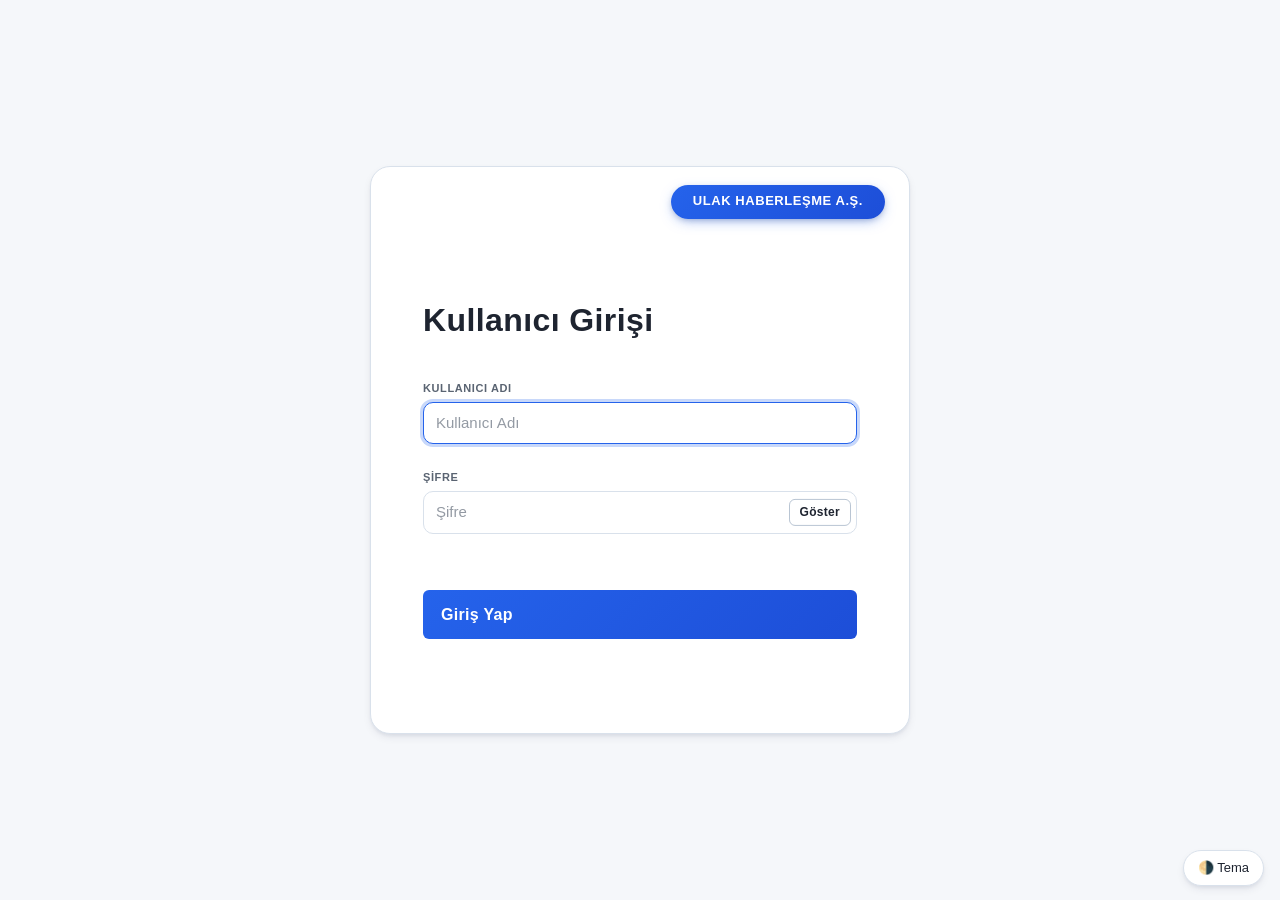
<file: index.html>
<!DOCTYPE html>
<html lang="tr">
<head>
<meta charset="UTF-8">
<title>Envanter Takip Sistemi</title>
<meta name="viewport" content="width=device-width,initial-scale=1">
<style>
:root{
  --bg:#f5f7fa;--bg-alt:#eef2f7;--card:#ffffff;--border:#d9e1eb;--border-strong:#b9c5d3;
  --text:#1e2430;--text-soft:#5a6472;--focus:#2563eb;--brand1:#2563eb;--brand2:#1d4ed8;
  --brand-grad:linear-gradient(135deg,var(--brand1),var(--brand2));
  --danger:#dc2626;--danger2:#b71c1c;
  --warn:#d97706;--success:#1e7a39;
  --radius-s:6px;--radius-m:12px;--radius-l:20px;
  --shadow-sm:0 2px 4px -1px rgba(20,40,80,.08),0 4px 10px -2px rgba(20,40,80,.10);
  --shadow:0 4px 14px -4px rgba(20,40,80,.18),0 10px 32px -6px rgba(20,40,80,.12);
  font-family:"Inter",-apple-system,BlinkMacSystemFont,"Segoe UI",Roboto,Ubuntu,"Helvetica Neue",Arial,sans-serif;
  color-scheme: light;
}
[data-theme="dark"]{
  --bg:#0f172a;--bg-alt:#1e293b;--card:#1f2937;--border:#334155;--border-strong:#46546a;
  --text:#f1f5f9;--text-soft:#94a3b8;--danger:#ef4444;--danger2:#c81e1e;--warn:#f59e0b;--success:#10b981;
  color-scheme: dark;
}
*{box-sizing:border-box;font-family:inherit;}
body{margin:0;background:var(--bg);color:var(--text);-webkit-font-smoothing:antialiased;font-size:15px;line-height:1.35;}
h1,h2,h3,h4{margin:0;font-weight:600;line-height:1.2;}
button{font:inherit;cursor:pointer;border:none;border-radius:var(--radius-s);background:var(--brand-grad);
  padding:10px 18px;color:#fff;font-weight:600;letter-spacing:.3px;display:inline-flex;align-items:center;gap:6px;
  transition:.25s;position:relative;}
button:hover{filter:brightness(1.08);}button:active{transform:translateY(1px);}
button.secondary{background:linear-gradient(135deg,#64748b,#475569);}
button.outline{background:transparent;color:var(--text);border:1px solid var(--border-strong);}
button.outline:hover{background:var(--bg-alt);}button.danger{background:linear-gradient(135deg,var(--danger),var(--danger2));color:#fff;}
button.danger:hover{filter:brightness(1.08);}
input,select,textarea{width:100%;border:1px solid var(--border);background:var(--card);color:var(--text);
  padding:10px 12px;border-radius:10px;font:inherit;transition:border-color .18s,box-shadow .18s,background .2s;}
input:focus,select:focus,textarea:focus{outline:none;border-color:var(--focus);box-shadow:0 0 0 3px rgba(37,99,235,.25);}
::placeholder{color:var(--text-soft);opacity:.65;}
small{font-size:12px;color:var(--text-soft);}hr{border:none;height:1px;background:var(--border);margin:24px 0;}
.hidden{display:none !important;}
.flex{display:flex;} .gap-s{gap:8px;} .gap-m{gap:16px;} .center{align-items:center;} .space-between{justify-content:space-between;}
.col{display:flex;flex-direction:column;} .grow{flex:1;}
.card{background:var(--card);border:1px solid var(--border);border-radius:var(--radius-l);box-shadow:var(--shadow-sm);
  padding:40px 44px 44px;position:relative;animation:fadeIn .55s cubic-bezier(.16,.8,.32,1);}
@keyframes fadeIn{0%{opacity:0;transform:translateY(25px) scale(.96)}100%{opacity:1;transform:none}}
/* LOGIN */
#loginShell{min-height:100vh;display:flex;align-items:center;justify-content:center;padding:56px 18px;}
.login-card{width:540px;max-width:100%;padding:56px 52px 54px;}
.login-badge{position:absolute;top:18px;right:24px;background:var(--brand-grad);color:#fff;font-size:13px;font-weight:600;
  padding:9px 22px 11px;border-radius:999px;letter-spacing:.55px;box-shadow:0 4px 14px -4px rgba(37,99,235,.55),0 2px 6px -2px rgba(0,0,0,.25);
  max-width:62%;line-height:1.08;display:flex;align-items:center;justify-content:center;}
.login-card h1{font-size:32px;margin:78px 0 42px;letter-spacing:.4px;}
#loginForm .field{margin-bottom:26px;} #loginForm button[type=submit]{margin-top:30px;}
@media(max-width:780px){.login-card{padding:70px 32px 50px}.login-card h1{font-size:28px;margin:84px 0 40px}
  .login-badge{position:static;margin:0 0 14px auto;max-width:100%}}
.theme-toggle{position:fixed;bottom:14px;right:16px;z-index:1000;background:var(--card);border:1px solid var(--border);
  padding:8px 14px;border-radius:999px;display:flex;align-items:center;gap:6px;font-size:13px;box-shadow:var(--shadow-sm);cursor:pointer;}
.theme-toggle:hover{background:var(--bg-alt);}
/* APP */
#appShell{display:none;min-height:100vh;flex-direction:column;}
.app-topbar{display:flex;align-items:center;justify-content:space-between;padding:14px 26px;background:var(--card);
  border-bottom:1px solid var(--border);gap:16px;position:sticky;top:0;z-index:10;}
.brand-title{font-size:18px;font-weight:600;display:flex;align-items:center;gap:8px;}
.badge-env{padding:4px 10px 5px;background:var(--brand-grad);border-radius:999px;font-size:11px;color:#fff;letter-spacing:.6px;font-weight:600;}
.user-chip{background:var(--bg-alt);padding:8px 14px;border-radius:999px;display:flex;align-items:center;gap:10px;cursor:pointer;position:relative;font-weight:500;}
.user-chip:hover{background:var(--border);}
.user-menu{position:absolute;top:calc(100% + 6px);right:0;background:var(--card);border:1px solid var(--border);box-shadow:var(--shadow);
  border-radius:14px;min-width:200px;padding:10px 10px 14px;display:flex;flex-direction:column;gap:4px;z-index:20;}
.user-menu button{width:100%;background:transparent;color:var(--text);border:none;text-align:left;padding:10px 12px;border-radius:10px;font-weight:500;letter-spacing:.2px;}
.user-menu button:hover{background:var(--bg-alt);}
.user-menu hr{width:100%;margin:4px 0 10px;}
#menuLogout{margin-top:2px;justify-content:center;border:none !important;}
.user-role-tag{font-size:11px;background:#475569;color:#fff;padding:4px 8px;border-radius:999px;letter-spacing:.5px;}
.app-main{padding:26px clamp(16px,3vw,42px) 70px;display:flex;flex-direction:column;gap:34px;align-items:stretch;}
.inventory-wrapper{display:grid;grid-template-columns:1fr;gap:30px;}
@media(min-width:1100px){.inventory-wrapper{grid-template-columns:360px 1fr;align-items:start;}}
.panel{background:var(--card);border:1px solid var(--border);border-radius:18px;padding:26px 26px 32px;display:flex;flex-direction:column;gap:22px;
  box-shadow:var(--shadow-sm);position:relative;overflow:hidden;}
.panel h2{font-size:20px;margin:0 0 4px;}
.field-grid{display:grid;grid-template-columns:1fr;gap:14px;}
.field{display:flex;flex-direction:column;gap:6px;position:relative;}
.field label{font-size:11px;font-weight:600;letter-spacing:.6px;color:var(--text-soft);text-transform:uppercase;display:flex;justify-content:space-between;align-items:center;}
.inline-actions{display:flex;gap:10px;flex-wrap:wrap;margin-top:6px;}
textarea{min-height:72px;resize:vertical;}
/* TABLE */
.table-container{border:1px solid var(--border);border-radius:18px;overflow:auto;box-shadow:var(--shadow-sm);background:var(--card);}
table{width:100%;border-collapse:separate;border-spacing:0;min-width:950px;font-size:14px;}
thead th{position:sticky;top:0;background:var(--bg-alt);text-align:left;padding:10px 12px;font-size:11px;text-transform:uppercase;letter-spacing:.55px;
  font-weight:600;color:var(--text-soft);border-bottom:1px solid var(--border);}
tbody td{padding:9px 12px;border-bottom:1px solid var(--border);vertical-align:middle;}
tbody tr:last-child td{border-bottom:none;}
tbody tr:hover{background:var(--bg-alt);}
.badge-count{background:#334155;color:#fff;padding:2px 7px 3px;border-radius:999px;font-size:11px;margin-left:6px;}
/* OVERLAYS */
.overlay-panel{position:fixed;inset:0;background:rgba(15,23,42,.55);backdrop-filter:blur(3px);display:none;align-items:flex-start;justify-content:center;padding:50px 18px;z-index:200;}
.overlay-card{background:var(--card);border:1px solid var(--border);border-radius:26px;box-shadow:var(--shadow);width:min(1200px,100%);
  max-height:84vh;overflow:hidden;display:flex;flex-direction:column;animation:fadeIn .4s;}
.overlay-card header{display:flex;align-items:center;justify-content:space-between;padding:20px 28px;border-bottom:1px solid var(--border);}
.overlay-body{padding:24px 28px 34px;overflow:auto;display:flex;flex-direction:column;gap:28px;}
/* USER FORM GRID */
.user-form-grid{display:grid;grid-template-columns:repeat(auto-fit,minmax(220px,1fr));gap:18px;align-items:start;}
/* Permission group */
.perms-block{grid-column:1/-1;display:flex;flex-direction:column;gap:8px;margin-top:4px;}
.perms-label{font-size:11px;font-weight:600;letter-spacing:.6px;color:var(--text-soft);text-transform:uppercase;}
.perms-row{display:flex;flex-wrap:wrap;gap:14px;}
.perm-item{display:flex;align-items:center;gap:8px;position:relative;padding:6px 12px 6px 10px;background:var(--bg-alt);border:1px solid var(--border);
  border-radius:12px;font-size:13px;font-weight:500;cursor:pointer;user-select:none;transition:.2s;}
.perm-item:hover{background:var(--border);}
.perm-item input{position:absolute;opacity:0;pointer-events:none;}
.perm-box{width:18px;height:18px;display:inline-flex;align-items:center;justify-content:center;border:2px solid var(--border-strong);
  border-radius:6px;background:var(--card);color:var(--card);font-size:12px;font-weight:700;transition:.25s;}
.perm-item[data-checked="true"] .perm-box{background:var(--brand-grad);border-color:var(--brand2);color:#fff;box-shadow:0 0 0 3px rgba(37,99,235,.25);}
.perm-item:focus-within .perm-box{outline:2px solid var(--focus);outline-offset:2px;}
.perm-item[data-disabled="true"]{opacity:.55;cursor:not-allowed;}
.perm-item[data-disabled="true"]:hover{background:var(--bg-alt);}
.perm-hint{font-size:11px;color:var(--text-soft);}
.admin-lock{font-size:11px;font-weight:500;margin-left:4px;color:var(--text-soft);}
/* Logs */
.log-list{list-style:none;margin:0;padding:0;font-size:13px;}
.log-list li{display:flex;gap:14px;padding:9px 6px 9px 4px;border-bottom:1px solid var(--border);align-items:flex-start;}
.log-list li:last-child{border-bottom:none;}
.log-time{font-family:monospace;font-size:12px;color:var(--text-soft);min-width:140px;}
.log-user{font-weight:600;}
.log-empty{padding:40px 10px;text-align:center;color:var(--text-soft);font-size:14px;}
#logSearch{margin-bottom:10px;}
/* Combo */
.combo{position:relative;}
.combo input{padding-right:30px;}
.combo button.combo-drop{position:absolute;top:50%;right:6px;transform:translateY(-50%);width:24px;height:24px;border-radius:6px;background:var(--bg-alt);
  border:1px solid var(--border);color:var(--text-soft);display:flex;align-items:center;justify-content:center;font-size:12px;cursor:pointer;transition:.2s;}
.combo button.combo-drop:hover{background:var(--border);}
.combo-list{position:absolute;top:100%;left:0;width:100%;background:var(--card);border:1px solid var(--border);border-radius:12px;box-shadow:var(--shadow);
  margin-top:4px;max-height:240px;overflow:auto;z-index:30;display:none;flex-direction:column;}
.combo-list.open{display:flex;}
.combo-list button{background:transparent;color:var(--text);border:none;justify-content:flex-start;padding:9px 12px;border-radius:0;font-weight:500;font-size:13px;}
.combo-list button:hover{background:var(--bg-alt);}
.inline-hint{font-size:11px;color:var(--text-soft);margin-top:-4px;}
/* Scrollbars */
::-webkit-scrollbar{width:10px;height:10px;}::-webkit-scrollbar-track{background:var(--bg-alt);}::-webkit-scrollbar-thumb{background:var(--border-strong);border-radius:8px;}
::-webkit-scrollbar-thumb:hover{background:var(--focus);}
</style>
</head>
<body>
<div class="theme-toggle" id="themeToggle" title="Tema Değiştir">🌗 Tema</div>

<!-- LOGIN -->
<section id="loginShell">
  <div class="card login-card">
    <div class="login-badge">ULAK HABERLEŞME A.Ş.</div>
    <h1>Kullanıcı Girişi</h1>
    <form id="loginForm" autocomplete="off">
      <div class="field">
        <label for="loginUser">Kullanıcı Adı</label>
        <input id="loginUser" type="text" placeholder="Kullanıcı Adı" autofocus>
      </div>
      <div class="field">
        <label for="loginPass">Şifre</label>
        <div style="position:relative;">
          <input id="loginPass" type="password" placeholder="Şifre">
          <button type="button" id="pwToggle" class="outline" style="position:absolute;top:50%;right:6px;transform:translateY(-50%);padding:4px 10px;font-size:12px;min-width:auto;">Göster</button>
        </div>
      </div>
      <div class="field">
        <button type="submit" id="loginBtn" style="width:100%;font-size:16px;padding:14px 18px;">Giriş Yap</button>
      </div>
      <div id="loginStatus" class="inline-hint" aria-live="polite" style="min-height:18px;"></div>
    </form>
  </div>
</section>

<!-- APP -->
<section id="appShell">
  <header class="app-topbar">
    <div class="brand-title"><strong>Envanter Takip Sistemi</strong><span class="badge-env">AKTİF</span></div>
    <div class="flex gap-s center">
      <button id="btnAddField" class="outline">+ Alan Ekle</button>
      <button id="btnUserMgmt" class="outline">Kullanıcı Yönetimi</button>
      <button id="btnLogs" class="outline">Loglar</button>
      <div class="user-chip" id="userChip">
        <span id="chipName">user</span>
        <span class="user-role-tag" id="chipRole">ROLE</span>
        <div class="user-menu hidden" id="userMenu">
          <button id="menuHome">Ana Sayfa</button>
          <button id="menuUsers">Kullanıcı Yönetimi</button>
          <button id="menuLogs">Loglar</button>
          <hr>
          <button id="menuLogout" class="danger">Çıkış</button>
        </div>
      </div>
    </div>
  </header>

  <main class="app-main" id="homeView">
    <div class="inventory-wrapper">
      <!-- FORM PANEL -->
      <div class="panel" id="panelForm">
        <h2>Envanter Kaydı</h2>
        <div class="field-grid" id="coreFields"></div>
        <div class="inline-actions">
          <button id="btnSave">Kaydet</button>
          <button id="btnClear" type="button" class="secondary">Temizle</button>
        </div>
        <small class="inline-hint">Kayıt ekledikten sonra aşağıdaki listede göreceksiniz.</small>
      </div>

      <!-- LIST PANEL -->
      <div class="panel" id="panelList">
        <div class="flex space-between center">
          <h2 style="margin-bottom:2px;">Envanter Listesi <span class="badge-count" id="invCount">0</span></h2>
          <div class="filter-bar">
            <input id="searchBox" type="text" placeholder="Ara (Seri / Ad / Marka ...)" />
            <button id="btnExport" class="outline" style="font-size:13px;">Dışa Aktar</button>
            <button id="btnImport" class="outline" style="font-size:13px;">İçe Al</button>
            <input id="importFile" type="file" accept=".json" style="display:none;">
          </div>
        </div>
        <div class="table-container">
          <table id="invTable">
            <thead id="invHead"></thead>
            <tbody id="invBody"></tbody>
          </table>
        </div>
      </div>
    </div>
  </main>
</section>

<!-- USER MANAGEMENT OVERLAY -->
<div class="overlay-panel" id="userPanel">
  <div class="overlay-card">
    <header>
      <div class="flex center gap-s">
        <button class="outline" id="userBack">Ana Sayfaya Dön</button>
        <h2 style="margin:0;">Kullanıcı Yönetimi</h2>
      </div>
      <button id="closeUserPanel" class="outline">Kapat</button>
    </header>
    <div class="overlay-body">
      <div class="user-form-grid" id="userFormFields"></div>
      <div class="inline-actions">
        <button id="btnSaveUser">Kullanıcı Kaydet</button>
        <button id="btnResetUserForm" type="button" class="secondary">Form Temizle</button>
      </div>
      <h3 style="margin:10px 0 4px;font-size:18px;">Kullanıcı Listesi</h3>
      <div class="table-container" style="border-radius:18px;">
        <table class="user-table" style="min-width:600px;">
          <thead>
            <tr>
              <th>Kullanıcı</th><th>Rol</th><th>Yetkiler</th><th>İşlem</th>
            </tr>
          </thead>
          <tbody id="userListBody"></tbody>
        </table>
      </div>
    </div>
  </div>
</div>

<!-- LOG OVERLAY -->
<div class="overlay-panel" id="logPanel">
  <div class="overlay-card">
    <header>
      <div class="flex center gap-s">
        <button class="outline" id="logsBack">Ana Sayfaya Dön</button>
        <h2 style="margin:0;">İşlem Logları</h2>
      </div>
      <div class="flex gap-s">
        <button id="btnClearLogs" class="outline" style="font-size:13px;">Logları Temizle</button>
        <button id="closeLogs" class="outline">Kapat</button>
      </div>
    </header>
    <div class="overlay-body" style="gap:16px;">
      <input id="logSearch" placeholder="Log ara (kullanıcı / metin / tarih)..." />
      <ul class="log-list" id="logList"></ul>
    </div>
  </div>
</div>

<script>
/* ---------- KEYS & DATA ---------- */
const LS_PREFIX="ETS_FULL_",KEY_USERS=LS_PREFIX+"USERS",KEY_ITEMS=LS_PREFIX+"ITEMS",KEY_FIELDS=LS_PREFIX+"EXTRA_FIELDS",KEY_LOGS=LS_PREFIX+"LOGS",KEY_THEME=LS_PREFIX+"THEME";
const DEFAULT_USERS=[
  {username:"admin",password:"admin123",role:"Admin",perms:{inventory:true,logs:true,users:true}},
  {username:"edit",password:"edit123",role:"Constructor",perms:{inventory:true,logs:true,users:false}},
  {username:"demo",password:"demo123",role:"Viewer",perms:{inventory:true,logs:false,users:false}}
];
const CORE_FIELDS=[
  {key:"serial",label:"Seri No"},
  {key:"brand",label:"Marka"},
  {key:"name",label:"Malzeme Adı"},
  {key:"group",label:"Malzeme Grubu"},
  {key:"model",label:"Model"},
  {key:"quantity",label:"Adet",type:"number"},
  {key:"entryDate",label:"Stok Giriş Tarihi",type:"date"},
  {key:"exitDate",label:"Stok Çıkış Tarihi",type:"date"},
  {key:"description",label:"Açıklama",type:"textarea"},
  {key:"project",label:"Tahsis Edilen Proje"},
  {key:"person",label:"Tahsis Edilen Kişi"}
];
let users=JSON.parse(localStorage.getItem(KEY_USERS)||"null");
if(!users||!users.length){users=DEFAULT_USERS;localStorage.setItem(KEY_USERS,JSON.stringify(users));}
let items=JSON.parse(localStorage.getItem(KEY_ITEMS)||"[]");
let extraFields=JSON.parse(localStorage.getItem(KEY_FIELDS)||"[]");
let logs=JSON.parse(localStorage.getItem(KEY_LOGS)||"[]");
let currentUser=null,editingIndex=-1,editingUserIndex=-1;

const $=s=>document.querySelector(s);
const el=(t,c,h)=>{const e=document.createElement(t);if(c)e.className=c;if(h!=null)e.innerHTML=h;return e;};
function saveAll(){
  localStorage.setItem(KEY_USERS,JSON.stringify(users));
  localStorage.setItem(KEY_ITEMS,JSON.stringify(items));
  localStorage.setItem(KEY_FIELDS,JSON.stringify(extraFields));
  localStorage.setItem(KEY_LOGS,JSON.stringify(logs));
}
function logAction(a){
  const entry={ts:Date.now(),user:currentUser?.username||"-",action:a};
  logs.push(entry);localStorage.setItem(KEY_LOGS,JSON.stringify(logs));
  if($("#logPanel").style.display==="flex") renderLogs();
}
function formatDate(ts){const d=new Date(ts);return isNaN(d.getTime())?"invalid date":d.toLocaleString("tr-TR");}

/* THEME */
function applyTheme(){const t=localStorage.getItem(KEY_THEME)||"light";document.documentElement.dataset.theme=t;}
applyTheme();
$("#themeToggle").addEventListener("click",()=>{
  const cur=document.documentElement.dataset.theme==="dark"?"dark":"light";
  const next=cur==="dark"?"light":"dark";localStorage.setItem(KEY_THEME,next);applyTheme();
});

/* LOGIN */
$("#pwToggle").addEventListener("click",()=>{
  const p=$("#loginPass");
  if(p.type==="password"){p.type="text";$("#pwToggle").textContent="Gizle";}
  else{p.type="password";$("#pwToggle").textContent="Göster";}
});
$("#loginForm").addEventListener("submit",e=>{
  e.preventDefault();
  const u=$("#loginUser").value.trim(), p=$("#loginPass").value;
  const found=users.find(x=>x.username===u&&x.password===p);
  const status=$("#loginStatus");
  if(!found){status.textContent="Kullanıcı adı veya şifre hatalı.";status.style.color="var(--danger)";return;}
  currentUser=found;
  status.textContent="Giriş başarılı.";status.style.color="var(--success)";
  logAction("Giriş yaptı");
  setTimeout(()=>{
    $("#loginShell").style.display="none";
    $("#appShell").style.display="flex";
    $("#chipName").textContent=currentUser.username;
    $("#chipRole").textContent=currentUser.role;
    buildCoreForm();buildTable();renderTable();buildUserForm();
    enforcePermissions();
  },250);
});

/* PERMISSIONS */
function enforcePermissions(){
  $("#btnAddField").disabled=!currentUser.perms.inventory||currentUser.role==="Viewer";
  $("#btnUserMgmt").disabled=!currentUser.perms.users;
  $("#btnLogs").disabled=!currentUser.perms.logs;
  $("#btnSave").disabled=currentUser.role==="Viewer";
  $("#btnExport").disabled=currentUser.role==="Viewer";
  $("#btnImport").disabled=currentUser.role==="Viewer";
}

/* USER MENU */
const userChip=$("#userChip"), userMenu=$("#userMenu");
userChip.addEventListener("click",e=>{userMenu.classList.toggle("hidden");e.stopPropagation();});
document.addEventListener("click",e=>{
  if(!userMenu.classList.contains("hidden")){
    if(!userMenu.contains(e.target)&&!userChip.contains(e.target))userMenu.classList.add("hidden");
  }
});
$("#menuLogout").addEventListener("click",()=>{
  logAction("Çıkış yaptı");
  currentUser=null;
  $("#appShell").style.display="none";
  $("#loginShell").style.display="flex";
  $("#loginUser").value="";$("#loginPass").value="";
  userMenu.classList.add("hidden");
});
$("#menuHome").addEventListener("click",goHome);
function goHome(){
  closeUserPanel();closeLogs();
  $("#homeView").style.display="flex";
  userMenu.classList.add("hidden");
  logAction("Ana sayfaya döndü");
}

/* INVENTORY FORM */
const hybridKeys=["group","brand","model","project","person"];
function buildCoreForm(){
  const c=$("#coreFields"); c.innerHTML="";
  const fields=[...CORE_FIELDS,...extraFields];
  fields.forEach(f=>{
    const wrap=el("div","field");wrap.dataset.key=f.key;
    wrap.appendChild(el("label",null,f.label));
    if(hybridKeys.includes(f.key)){
      const combo=el("div","combo");
      const input=el("input");input.type="text";input.id="f_"+f.key;input.placeholder=f.label;
      const btn=el("button","combo-drop","▾");btn.type="button";
      const list=el("div","combo-list");
      btn.addEventListener("click",()=>{list.classList.toggle("open");if(list.classList.contains("open"))populateComboList(f.key,list,input.value);});
      input.addEventListener("input",()=>{if(list.classList.contains("open"))populateComboList(f.key,list,input.value);});
      combo.appendChild(input);combo.appendChild(btn);combo.appendChild(list);wrap.appendChild(combo);
    }else if(f.type==="textarea"){
      const ta=el("textarea");ta.id="f_"+f.key;ta.placeholder=f.label;wrap.appendChild(ta);
    }else{
      const inp=el("input");inp.id="f_"+f.key;inp.type=f.type==="number"?"number":(f.type==="date"?"date":"text");inp.placeholder=f.label;wrap.appendChild(inp);
    }
    c.appendChild(wrap);
  });
}
function populateComboList(key,listEl,filter){
  const values=[...new Set(items.map(it=>it[key]).filter(v=>v))].sort();
  const f=(filter||"").toLowerCase(); listEl.innerHTML="";
  const filtered=values.filter(v=>v.toLowerCase().includes(f));
  if(!filtered.length){
    const empty=el("button",null,"(Kayıt yok)");empty.disabled=true;listEl.appendChild(empty);
  }else{
    filtered.forEach(v=>{
      const b=el("button",null,v);b.type="button";b.addEventListener("click",()=>{$("#f_"+key).value=v;listEl.classList.remove("open");});
      listEl.appendChild(b);
    });
  }
}
$("#btnAddField").addEventListener("click",()=>{
  if(currentUser.role==="Viewer")return;
  const name=prompt("Yeni alan adı girin:");
  if(!name)return;
  const key=name.toLowerCase().trim().replace(/\s+/g,"_").replace(/[^a-z0-9_ğüşöçı]/gi,"");
  if(!key){alert("Geçersiz isim.");return;}
  if(CORE_FIELDS.some(f=>f.key===key)||extraFields.some(f=>f.key===key)){alert("Alan zaten var.");return;}
  extraFields.push({key,label:name});
  logAction("Yeni alan eklendi: "+key);
  saveAll();buildCoreForm();buildTable();renderTable();
});
$("#btnSave").addEventListener("click",saveItem);
$("#btnClear").addEventListener("click",clearItemForm);

function collectItem(){
  const flds=[...CORE_FIELDS,...extraFields];const obj={};
  flds.forEach(f=>{const v=$("#f_"+f.key)?.value?.trim();obj[f.key]=v||"";});
  if(obj.quantity)obj.quantity=Number(obj.quantity)||0;
  return obj;
}
function saveItem(){
  if(currentUser.role==="Viewer")return;
  const data=collectItem();
  if(!data.serial){alert("Seri No zorunlu.");return;}
  if(editingIndex>-1){
    items[editingIndex]={...items[editingIndex],...data};
    logAction("Kayıt güncellendi: "+data.serial);
  }else{
    items.push(data);
    logAction("Kayıt eklendi: "+data.serial);
  }
  saveAll();renderTable();clearItemForm();
}
function clearItemForm(){
  editingIndex=-1;
  [...CORE_FIELDS,...extraFields].forEach(f=>{const el=$("#f_"+f.key);if(el)el.value="";});
}

/* TABLE */
function buildTable(){
  const thead=$("#invHead");thead.innerHTML="";
  const fields=[...CORE_FIELDS,...extraFields];
  const tr=el("tr");
  fields.forEach(f=>{tr.appendChild(el("th",null,f.label));});
  tr.appendChild(el("th",null,"İşlem"));
  thead.appendChild(tr);
}
function renderTable(){
  const body=$("#invBody");body.innerHTML="";
  const fields=[...CORE_FIELDS,...extraFields];
  const q=$("#searchBox").value.toLowerCase().trim();
  let filtered=items;
  if(q){
    filtered=items.filter(it=>fields.some(f=>(it[f.key]||"").toString().toLowerCase().includes(q)));
  }
  $("#invCount").textContent=filtered.length;
  filtered.forEach((it,i)=>{
    const tr=el("tr");
    fields.forEach(f=>{
      tr.appendChild(el("td",null,(it[f.key]||"")));
    });
    const td=el("td");
    const be=el("button","outline","Düzenle");be.type="button";be.style.fontSize="12px";
    be.addEventListener("click",()=>editRow(i));
    const bd=el("button","danger","Sil");bd.type="button";bd.style.fontSize="12px";
    bd.addEventListener("click",()=>deleteRow(i));
    td.appendChild(be);td.appendChild(bd);tr.appendChild(td);
    body.appendChild(tr);
  });
}
function editRow(i){
  editingIndex=i;
  const data=items[i];
  [...CORE_FIELDS,...extraFields].forEach(f=>{const inp=$("#f_"+f.key);if(inp)inp.value=data[f.key]||"";});
  logAction("Kayıt düzenleme: "+data.serial);
  window.scrollTo({top:0,behavior:"smooth"});
}
function deleteRow(i){
  if(currentUser.role==="Viewer")return;
  if(!confirm("Silinsin mi?"))return;
  const s=items[i].serial;
  items.splice(i,1);
  logAction("Kayıt silindi: "+s);
  saveAll();renderTable();
}
$("#searchBox").addEventListener("input",renderTable);

/* EXPORT / IMPORT */
$("#btnExport").addEventListener("click",()=>{
  const blob=new Blob([JSON.stringify({items,extraFields},null,2)],{type:"application/json"});
  const a=document.createElement("a");a.href=URL.createObjectURL(blob);a.download="envanter_export.json";a.click();
  logAction("Envanter dışa aktarıldı");
});
$("#btnImport").addEventListener("click",()=>$("#importFile").click());
$("#importFile").addEventListener("change",e=>{
  const file=e.target.files[0];if(!file)return;
  const reader=new FileReader();
  reader.onload=ev=>{
    try{
      const json=JSON.parse(ev.target.result);
      if(Array.isArray(json.items)){items=json.items;}
      if(Array.isArray(json.extraFields)){extraFields=json.extraFields;}
      saveAll();buildCoreForm();buildTable();renderTable();
      logAction("Envanter içe aktarıldı");
    }catch(err){alert("JSON hatalı: "+err.message);}
  };
  reader.readAsText(file);
});

/* USER MANAGEMENT */
function buildUserForm(){
  const cont=$("#userFormFields");cont.innerHTML="";
  cont.appendChild(userField("user_username","Kullanıcı Adı"));
  cont.appendChild(userField("user_password","Şifre","password",true)); // show toggle
  cont.appendChild(roleField());
  cont.appendChild(permsBlock());
  renderUserList();resetUserForm();
}
function userField(id,label,type="text",withToggle=false){
  const f=el("div","field");
  f.appendChild(el("label",null,label));
  if(withToggle){
    const wrap=el("div",null);
    wrap.style.position="relative";
    const inp=el("input");inp.id=id;inp.type=type;inp.placeholder=label;
    const tog=el("button","outline","Göster");
    tog.type="button";
    Object.assign(tog.style,{position:"absolute",top:"50%",right:"6px",transform:"translateY(-50%)",padding:"4px 10px",fontSize:"12px",minWidth:"auto"});
    tog.addEventListener("click",()=>{
      if(inp.type==="password"){inp.type="text";tog.textContent="Gizle";}
      else{inp.type="password";tog.textContent="Göster";}
    });
    wrap.appendChild(inp);wrap.appendChild(tog);f.appendChild(wrap);
  }else{
    const i=el("input");i.id=id;i.type=type;i.placeholder=label;f.appendChild(i);
  }
  return f;
}
function roleField(){
  const f=el("div","field");
  f.appendChild(el("label",null,"Rol"));
  const sel=el("select");sel.id="user_role";
  ["Admin","Constructor","Viewer"].forEach(r=>{
    const o=el("option",null,r);o.value=r;sel.appendChild(o);
  });
  sel.addEventListener("change",handleRoleChange);
  f.appendChild(sel);
  return f;
}
function permsBlock(){
  const wrap=el("div","perms-block");
  wrap.appendChild(el("div","perms-label","Yetkiler"));
  const row=el("div","perms-row");
  row.appendChild(permItem("perm_inventory","Envanter"));
  row.appendChild(permItem("perm_logs","Loglar"));
  row.appendChild(permItem("perm_users","Kullanıcı Yönetimi"));
  wrap.appendChild(row);
  wrap.appendChild(el("div","perm-hint","Rol Admin seçildiğinde tüm yetkiler otomatik aktif olur."));
  return wrap;
}
function permItem(id,label){
  const lbl=el("label","perm-item");
  const cb=el("input");cb.type="checkbox";cb.id=id;
  const box=el("span","perm-box","✓");
  const text=el("span",null,label);
  cb.addEventListener("change",()=>{lbl.dataset.checked=cb.checked?"true":"false";});
  lbl.appendChild(cb);lbl.appendChild(box);lbl.appendChild(text);
  return lbl;
}
function syncPermVisual(){
  ["perm_inventory","perm_logs","perm_users"].forEach(id=>{
    const cb=$("#"+id);if(!cb)return;
    cb.parentElement.dataset.checked=cb.checked?"true":"false";
    cb.parentElement.dataset.disabled=cb.disabled?"true":"false";
  });
}
function handleRoleChange(){
  const role=$("#user_role").value;
  const ids=["perm_inventory","perm_logs","perm_users"];
  if(role==="Admin"){
    ids.forEach(i=>{const c=$("#"+i);c.checked=true;c.disabled=true;});
  }else{
    ids.forEach(i=>{const c=$("#"+i);c.disabled=false;});
  }
  syncPermVisual();
}
$("#btnSaveUser").addEventListener("click",saveUser);
$("#btnResetUserForm").addEventListener("click",resetUserForm);
function resetUserForm(){
  editingUserIndex=-1;
  $("#user_username").value="";
  $("#user_password").value="";
  $("#user_role").value="Viewer";
  ["perm_inventory","perm_logs","perm_users"].forEach(id=>{const cb=$("#"+id);cb.checked=false;cb.disabled=false;});
  updateUserMode(false);syncPermVisual();
}
function updateUserMode(edit){
  $("#btnSaveUser").textContent=edit?"Kullanıcı Güncelle":"Kullanıcı Kaydet";
  $("#btnSaveUser").classList.toggle("secondary",edit);
}
function saveUser(){
  if(currentUser.role!=="Admin"){alert("Admin yetkisi gerekli.");return;}
  const uname=$("#user_username").value.trim();
  const pass=$("#user_password").value;
  const role=$("#user_role").value;
  if(!uname||!pass){alert("Kullanıcı adı ve şifre zorunlu.");return;}
  const perms={
    inventory:$("#perm_inventory").checked,
    logs:$("#perm_logs").checked,
    users:$("#perm_users").checked
  };
  if(role==="Admin")perms.inventory=perms.logs=perms.users=true;
  if(editingUserIndex>-1){
    users[editingUserIndex]={username:uname,password:pass,role,perms};
    logAction("Kullanıcı güncellendi: "+uname);
  }else{
    if(users.find(u=>u.username===uname)){alert("Kullanıcı zaten var.");return;}
    users.push({username:uname,password:pass,role,perms});
    logAction("Kullanıcı oluşturuldu: "+uname);
  }
  saveAll();buildUserForm();resetUserForm();
}
function editUser(i){
  editingUserIndex=i;const u=users[i];
  $("#user_username").value=u.username;
  $("#user_password").value=u.password;
  $("#user_role").value=u.role;
  ["perm_inventory","perm_logs","perm_users"].forEach(id=>{
    const key=id.split("_")[1];$("#"+id).checked=u.perms[key];
  });
  handleRoleChange();updateUserMode(true);syncPermVisual();
  logAction("Kullanıcı düzenleme: "+u.username);
}
function deleteUser(i){
  if(currentUser.role!=="Admin"){alert("Silme için Admin gerekli.");return;}
  if(users[i].username===currentUser.username){alert("Kendinizi silemezsiniz.");return;}
  if(!confirm("Kullanıcı silinsin mi?"))return;
  const name=users[i].username;
  users.splice(i,1);logAction("Kullanıcı silindi: "+name);
  saveAll();buildUserForm();resetUserForm();
}
function renderUserList(){
  const body=$("#userListBody");body.innerHTML="";
  users.forEach((u,i)=>{
    const tr=el("tr");
    tr.appendChild(el("td",null,u.username));
    tr.appendChild(el("td",null,u.role));
    tr.appendChild(el("td",null,Object.keys(u.perms).filter(k=>u.perms[k]).join(", ")||"-"));
    const td=el("td");
    const be=el("button","outline","Düzenle");be.type="button";be.style.fontSize="12px";be.addEventListener("click",()=>editUser(i));
    const bd=el("button","danger","Sil");bd.type="button";bd.style.fontSize="12px";bd.addEventListener("click",()=>deleteUser(i));
    td.appendChild(be);td.appendChild(bd);tr.appendChild(td);
    body.appendChild(tr);
  });
}

/* OPEN / CLOSE USER PANEL */
$("#btnUserMgmt").addEventListener("click",()=>{
  if(!currentUser.perms.users)return;
  $("#userPanel").style.display="flex";
  logAction("Kullanıcı yönetimi açıldı");
});
$("#closeUserPanel").addEventListener("click",closeUserPanel);
$("#userBack").addEventListener("click",()=>{closeUserPanel();goHome();});
function closeUserPanel(){ $("#userPanel").style.display="none"; }

/* LOGS */
$("#btnLogs").addEventListener("click",()=>{ if(currentUser.perms.logs) openLogs(); });
$("#menuLogs").addEventListener("click",()=>{userMenu.classList.add("hidden"); if(currentUser.perms.logs) openLogs();});
$("#closeLogs").addEventListener("click",closeLogs);
$("#logsBack").addEventListener("click",()=>{closeLogs();goHome();});
$("#btnClearLogs").addEventListener("click",()=>{
  if(!confirm("Tüm loglar silinsin mi?"))return;
  logs=[];saveAll();renderLogs();logAction("Log temizlendi");
});
$("#logSearch").addEventListener("input",renderLogs);
function openLogs(){ $("#logPanel").style.display="flex";renderLogs();logAction("Log paneli açıldı"); }
function closeLogs(){ $("#logPanel").style.display="none"; }
function renderLogs(){
  const list=$("#logList");list.innerHTML="";
  const q=$("#logSearch").value.toLowerCase().trim();
  const data=logs.slice().reverse().filter(l=>{
    if(!q)return true;
    return l.user.toLowerCase().includes(q) || l.action.toLowerCase().includes(q) || formatDate(l.ts).toLowerCase().includes(q);
  });
  if(!data.length){list.appendChild(el("li","log-empty","Log bulunmuyor."));return;}
  data.forEach(l=>{
    const li=el("li");
    li.appendChild(el("div","log-time",formatDate(l.ts)));
    li.appendChild(el("div","log-user",l.user));
    li.appendChild(el("div","log-action",l.action));
    list.appendChild(li);
  });
}

/* GLOBAL */
document.addEventListener("click",e=>{
  document.querySelectorAll(".combo-list.open").forEach(l=>{
    if(!l.contains(e.target)&&!l.parentNode.contains(e.target)) l.classList.remove("open");
  });
});
document.addEventListener("keydown",e=>{
  if(e.key==="Escape"){
    if($("#logPanel").style.display==="flex") closeLogs();
    if($("#userPanel").style.display==="flex") closeUserPanel();
  }
});

/* INIT */
if(currentUser){
  buildCoreForm();buildTable();renderTable();buildUserForm();enforcePermissions();
}
buildTable();
renderTable();
</script>
</body>
</html>
</file>
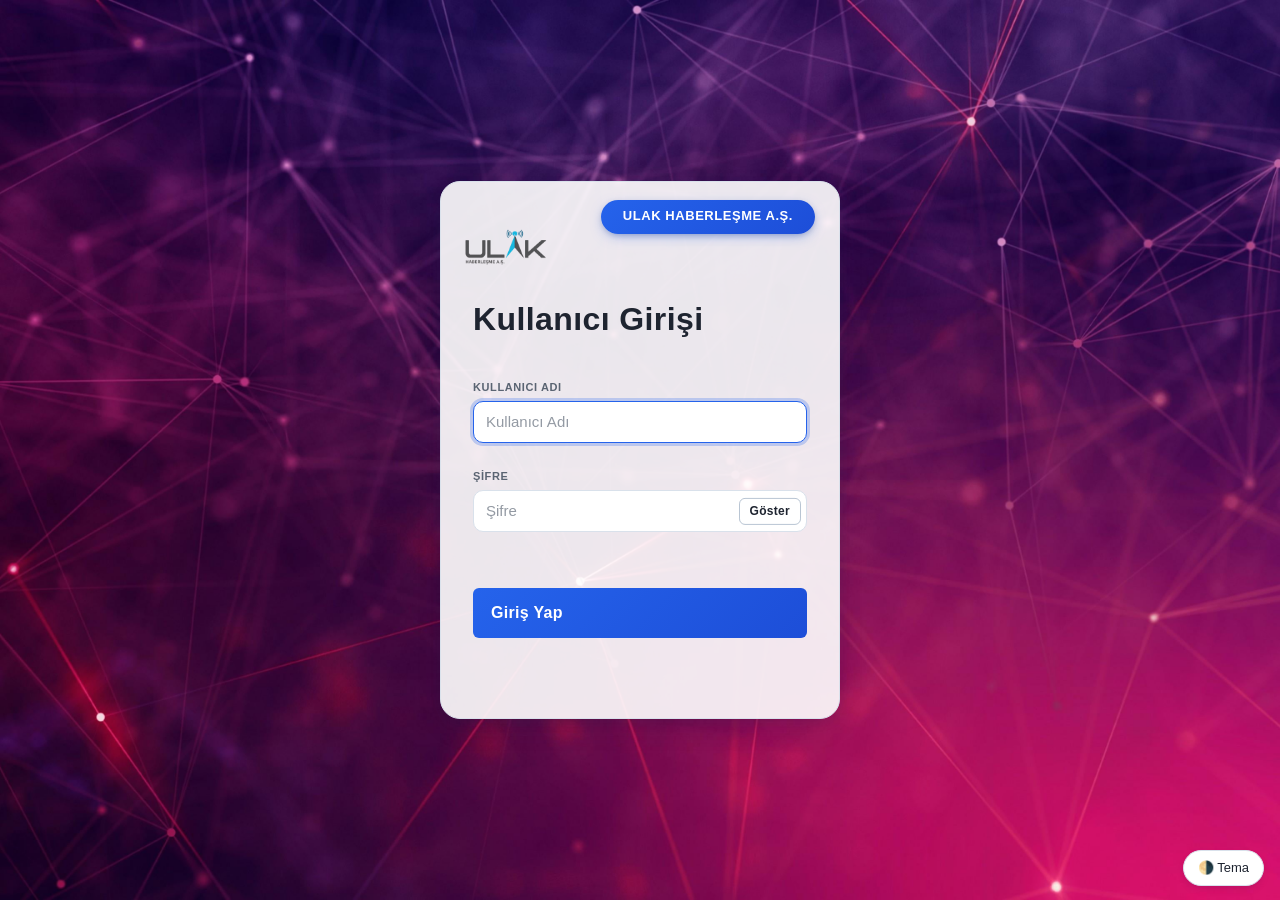
<file: 2envanter_takip_sistemi.html>
<!DOCTYPE html>
<html lang="tr">
  <head>
    <meta charset="UTF-8" />
    <title>Envanter Takip Sistemi</title>
    <meta name="viewport" content="width=device-width,initial-scale=1" />
    <link rel="stylesheet" href="css/style.css" />
    <style>
      /* 🔹 Silinmiş (pasif) kayıtları gri göster */
      .inactive-row {
        background-color: #f5f5f5;
        color: #999;
      }
      /* 🔹 Filtre menüsü stil iyileştirmesi */
      #filterActive {
        border: 1px solid var(--border, #ccc);
        border-radius: 6px;
        padding: 6px 8px;
        background: var(--bg, #fff);
        cursor: pointer;
      }
    </style>
    <!-- 🔹 Tabulator CSS -->
  </head>

  <body>
    <div class="theme-toggle" id="themeToggle" title="Tema Değiştir">
      🌗 Tema
    </div>

    <!-- LOGIN -->
    <section id="loginShell">
      <div class="card login-card">
        <div class="login-badge">ULAK HABERLEŞME A.Ş.</div>
        <div class="login-logo">
          <img src="images/logo.png" alt="Logo" />
        </div>
        <h1>Kullanıcı Girişi</h1>
        <form id="loginForm" autocomplete="off">
          <div class="field">
            <label for="loginUser">Kullanıcı Adı</label>
            <input
              id="loginUser"
              type="text"
              placeholder="Kullanıcı Adı"
              autofocus
            />
          </div>
          <div class="field">
            <label for="loginPass">Şifre</label>
            <div style="position: relative">
              <input id="loginPass" type="password" placeholder="Şifre" />
              <button
                type="button"
                id="pwToggle"
                class="outline"
                style="
                  position: absolute;
                  top: 50%;
                  right: 6px;
                  transform: translateY(-50%);
                  padding: 4px 10px;
                  font-size: 12px;
                  min-width: auto;
                "
              >
                Göster
              </button>
            </div>
          </div>
          <div class="field">
            <button
              type="submit"
              id="loginBtn"
              style="width: 100%; font-size: 16px; padding: 14px 18px"
            >
              Giriş Yap
            </button>
          </div>
          <div
            id="loginStatus"
            class="inline-hint"
            aria-live="polite"
            style="min-height: 18px"
          ></div>
        </form>
      </div>
    </section>

    <!-- APP -->
    <section id="appShell">
      <header class="app-topbar">
        <div class="brand-title">
          <strong>Envanter Takip Sistemi</strong>
        </div>
        <div class="flex gap-s center">
          <button id="btnUserMgmt" class="outline">Kullanıcı Yönetimi</button>
          <button id="btnLogs" class="outline">Loglar</button>

          <div class="user-chip" id="userChip">
            <span id="chipName">user</span>
            <span class="user-role-tag" id="chipRole"></span>
            <div class="user-menu hidden" id="userMenu">
              <button id="menuHome">Ana Sayfa</button>
              <button id="menuUsers">Kullanıcı Yönetimi</button>
              <button id="menuLogs">Loglar</button>

              <hr />
              <button id="menuLogout" class="danger">Çıkış</button>
            </div>
          </div>
        </div>
      </header>

      <main class="app-main" id="homeView">
        <div class="inventory-wrapper">
          <!-- FORM PANEL -->
          <!-- 🔹 ENVANTER KAYDI PANELİ -->
          <div class="panel slide-panel" id="panelForm">
            <button
              id="toggleSlideBtn"
              class="toggle-slide-btn"
              title="Paneli Aç/Kapat"
            ></button>
            <h2>Envanter Kaydı</h2>

            <div class="field-grid" id="coreFields">
              <div class="field">
                <label for="f_serialNumber">Seri No</label>
                <input id="f_serialNumber" type="text" placeholder="Seri No" />
              </div>

              <div class="field">
                <label for="f_brand">Marka</label>
                <div class="combo">
                  <input
                    id="f_brand"
                    type="text"
                    placeholder="Marka"
                    autocomplete="off"
                  />
                  <button type="button" class="combo-drop" data-field="brand">
                    ▾
                  </button>
                  <div class="combo-list" id="brandOptions"></div>
                </div>
              </div>

              <div class="field">
                <label for="f_itemName">Malzeme Adı</label>
                <div class="combo">
                  <input
                    id="f_itemName"
                    type="text"
                    placeholder="Malzeme Adı"
                    autocomplete="off"
                  />
                  <button
                    type="button"
                    class="combo-drop"
                    data-field="itemName"
                  >
                    ▾
                  </button>
                  <div class="combo-list" id="itemNameOptions"></div>
                </div>
              </div>

              <div class="field">
                <label for="f_itemGroup">Malzeme Grubu</label>
                <div class="combo">
                  <input
                    id="f_itemGroup"
                    type="text"
                    placeholder="Malzeme Grubu"
                    autocomplete="off"
                  />
                  <button
                    type="button"
                    class="combo-drop"
                    data-field="itemGroup"
                  >
                    ▾
                  </button>

                  <div class="combo-list" id="groupOptions"></div>
                </div>
              </div>

              <div class="field">
                <label for="f_model">Model</label>
                <div class="combo">
                  <input
                    id="f_model"
                    type="text"
                    placeholder="Model"
                    autocomplete="off"
                  />
                  <button type="button" class="combo-drop" data-field="model">
                    ▾
                  </button>
                  <div class="combo-list" id="modelOptions"></div>
                </div>
              </div>

              <div class="field">
                <label for="f_stockInDate">Stok Giriş Tarihi</label>
                <input id="f_stockInDate" type="date" />
              </div>

              <div class="field">
                <label for="f_stockOutDate">Stok Çıkış Tarihi</label>
                <input id="f_stockOutDate" type="date" />
              </div>

              <div class="field">
                <label for="f_description">Açıklama</label>
                <textarea id="f_description" placeholder="Açıklama"></textarea>
              </div>

              <div class="field">
                <label for="f_assignedProject">Tahsis Edilen Proje</label>
                <input
                  id="f_assignedProject"
                  type="text"
                  placeholder="Tahsis Edilen Proje"
                />
              </div>

              <div class="field">
                <label for="f_assignedPerson">Tahsis Edilen Kişi</label>
                <input
                  id="f_assignedPerson"
                  type="text"
                  placeholder="Tahsis Edilen Kişi"
                />
              </div>

              <div class="field">
                <label for="f_status">Durum</label>
                <select id="f_status">
                  <option value="0">Depoda</option>
                  <option value="1">Projede</option>
                  <option value="2">Arızalı - Onarım</option>
                  <option value="3">Arızalı - Kullanım Dışı</option>
                  <option value="4">Stoktan Çıkarıldı</option>
                </select>
              </div>
            </div>

            <div class="inline-actions">
              <button id="btnSave">Kaydet</button>
              <button id="btnClear" type="button" class="secondary">
                Temizle
              </button>
            </div>
          </div>

          <!-- HISTORY OVERLAY -->
          <div class="overlay-panel" id="historyPanel">
            <div class="overlay-card">
              <header>
                <div class="flex center gap-s">
                  <button class="outline" id="historyBack">
                    Ana Sayfaya Dön
                  </button>
                  <h2 style="margin: 0">Envanter Tarihçesi</h2>
                </div>
                <button id="closeHistoryPanel" class="outline">Kapat</button>
              </header>
              <div class="overlay-body" style="gap: 16px">
                <div id="historyContainer"></div>
              </div>
            </div>
          </div>

          <!-- LIST PANEL -->
          <div class="panel" id="panelList">
            <div class="flex space-between center">
              <h2 style="margin-bottom: 2px">
                Envanter Listesi
                <span class="badge-count" id="invCount">0</span>
              </h2>
              <div class="filter-bar">
                <input
                  id="searchBox"
                  type="text"
                  placeholder="Ara (Seri / Ad / Marka ...)"
                />
                <select id="filterActive" style="padding: 6px; font-size: 13px">
                  <option value="active" selected>Aktif Kayıtlar</option>
                  <option value="inactive">Silinmiş Kayıtlar</option>
                  <option value="all">Tüm Kayıtlar</option>
                </select>
                <button id="btnExport" class="outline" style="font-size: 13px">
                  Dışa Aktar
                </button>
                <button id="btnImport" class="outline" style="font-size: 13px">
                  İçe Al
                </button>
                <input
                  id="importFile"
                  type="file"
                  accept=".xlsx,.xls"
                  style="display: none"
                />
                <button
                  id="bulkModeBtn"
                  class="outline"
                  style="font-size: 13px; margin-left: 10px"
                >
                  Çoklu Seçim
                </button>

                <button
                  id="bulkDeleteBtn"
                  class="danger hidden"
                  style="font-size: 13px; margin-left: 10px"
                >
                  Seçilenleri Sil
                </button>

                <button
                  id="bulkRestoreBtn"
                  class="outline hidden"
                  style="font-size: 13px; margin-left: 10px"
                >
                  Seçilenleri Geri Yükle
                </button>
                <button
                  id="bulkCancelBtn"
                  class="secondary hidden"
                  style="font-size: 13px; margin-left: 10px"
                >
                  İptal
                </button>

                <button
                  id="btnDeleteAllActive"
                  class="danger"
                  style="
                    font-size: 13px;
                    margin-left: 20px;
                    border: 1px solid #dc3545;
                  "
                  title="Tüm aktif kayıtları pasif hale getirir"
                >
                  Tüm Aktifleri Sil
                </button>

                <button
                  id="btnRestoreAllInactive"
                  class="outline"
                  style="
                    font-size: 13px;
                    margin-left: 10px;
                    border-color: var(--brand1);
                  "
                  title="Tüm pasif kayıtları aktif hale getirir"
                >
                  Tüm Pasifleri Geri Yükle
                </button>
              </div>
            </div>

            <div class="table-container">
              <table id="invTable">
                <thead id="invHead"></thead>
                <tbody id="invBody"></tbody>
              </table>
            </div>

            <!-- 📌 Pagination -->
            <div
              class="pagination"
              style="
                margin-top: 12px;
                display: flex;
                gap: 10px;
                justify-content: center;
              "
            >
              <button id="prevPage">Önceki</button>
              <span id="pageInfo">Sayfa 1 / 1</span>
              <button id="nextPage">Sonraki</button>
            </div>
            <p id="pageSummary" class="page-summary"></p>
          </div>
        </div>
      </main>
    </section>

    <div class="overlay-panel" id="userPanel">
      <div class="overlay-card">
        <header>
          <div class="flex center gap-s">
            <button class="outline" id="userBack">Ana Sayfaya Dön</button>
            <h2 style="margin: 0">Kullanıcı Yönetimi</h2>
          </div>
          <button id="closeUserPanel" class="outline">Kapat</button>
        </header>

        <div class="overlay-body">
          <div class="user-form-grid" id="userFormFields">
            <div class="field">
              <label>Kullanıcı Adı</label>
              <input
                type="text"
                name="username"
                placeholder="Kullanıcı adı girin"
              />
            </div>

            <div class="field">
              <label>Şifre</label>
              <input
                type="password"
                name="password"
                placeholder="Şifre girin"
              />
            </div>

            <div class="field">
              <label>Rol</label>
              <select name="role">
                <option value="1">Admin</option>
                <option value="2">Constructor</option>
                <option value="3" selected>Viewer</option>
              </select>
            </div>
          </div>

          <!-- 🔹 Yetkiler + Butonlar Yan Yana -->
          <div
            class="perms-actions-row"
            style="
              display: flex;
              align-items: flex-start;
              justify-content: space-between;
              flex-wrap: wrap;
              gap: 20px;
            "
          >
            <!-- 🔹 Yetkiler -->
            <div class="perms-block" style="flex: 1 1 60%">
              <span class="perms-label">Yetkiler</span>
              <div class="perms-row">
                <label class="perm-item">
                  <input type="checkbox" name="canInventory" />
                  <span class="perm-box">✔</span> Envanter
                </label>
                <label class="perm-item">
                  <input type="checkbox" name="canLogs" />
                  <span class="perm-box">✔</span> Loglar
                </label>
                <label class="perm-item">
                  <input type="checkbox" name="canUsers" />
                  <span class="perm-box">✔</span> Kullanıcı Yönetimi
                </label>
              </div>
            </div>

            <!-- 🔹 Sağda butonlar -->
            <div
              class="user-actions-inline"
              style="
                display: flex;
                flex-direction: row;
                align-items: center;
                justify-content: center;
                gap: 16px;
                margin-top: 10px;
                transform: translateY(8px);
              "
            >
              <button id="btnSaveUser">Kullanıcı Kaydet</button>
              <button id="btnResetUserForm" type="button" class="secondary">
                Form Temizle
              </button>
            </div>
          </div>

          <h3 style="margin: 4px 0 2px; font-size: 18px">Kullanıcı Listesi</h3>
          <div
            style="display: flex; justify-content: flex-end; margin: 6px 0 10px"
          >
            <select id="userFilter" class="outline" style="padding: 8px 10px">
              <option value="active" selected>Aktif Kullanıcılar</option>
              <option value="inactive">Pasif Kullanıcılar</option>
              <option value="all">Tüm Kullanıcılar</option>
            </select>
          </div>

          <div
            class="table-container user-table-scroll"
            style="border-radius: 18px; margin-top: -6px"
          >
            <table
              class="user-table compact-user-table"
              style="min-width: 600px; width: 100%"
            >
              <thead>
                <tr>
                  <th>Kullanıcı</th>
                  <th>Rol</th>
                  <th>Yetkiler</th>
                  <th>İşlem</th>
                </tr>
              </thead>
              <tbody id="userListBody"></tbody>
            </table>
          </div>
        </div>
      </div>
    </div>

    <!-- LOG OVERLAY -->
    <div class="overlay-panel" id="logPanel">
      <div class="overlay-card">
        <header>
          <div class="flex center gap-s">
            <button class="outline" id="logsBack">Ana Sayfaya Dön</button>
            <h2 style="margin: 0">İşlem Logları</h2>
          </div>
          <div class="flex gap-s">
            <button id="btnClearLogs" class="outline" style="font-size: 13px">
              Logları Temizle
            </button>
            <button id="closeLogs" class="outline">Kapat</button>
          </div>
        </header>
        <div class="overlay-body" style="gap: 16px">
          <input
            id="logSearch"
            placeholder="Log ara (kullanıcı / metin / tarih)..."
          />
          <ul class="log-list" id="logList"></ul>
        </div>
      </div>
    </div>

    <script>
      document.addEventListener("click", (e) => {
        document.querySelectorAll(".combo-list.open").forEach((l) => {
          if (!l.contains(e.target) && !l.parentNode.contains(e.target))
            l.classList.remove("open");
        });
      });

      function enforceMenuPermissions() {
        if (!window.currentUser) return;
        const role = window.currentUser.role?.toLowerCase();

        if (role !== "admin" && !window.currentUser.canUsers) {
          document.getElementById("btnUserMgmt").style.display = "none";
          document.getElementById("menuUsers").style.display = "none";
        }
        if (role !== "admin" && !window.currentUser.canLogs) {
          document.getElementById("btnLogs").style.display = "none";
          document.getElementById("menuLogs").style.display = "none";
        }
      }
      window.enforceMenuPermissions = enforceMenuPermissions;
    </script>

    <script src="js/config.js"></script>
    <script src="js/inventory.js"></script>
    <script src="js/user.js"></script>
    <script src="js/log.js"></script>
    <script src="js/auth.js"></script>
    <script src="js/theme.js"></script>

    <script>
      document.addEventListener("DOMContentLoaded", () => {
        // 🔹 Envanter tarihçesi kapatma ve geri dön
        const historyPanel = document.getElementById("historyPanel");
        document
          .getElementById("closeHistoryPanel")
          ?.addEventListener("click", () => {
            historyPanel.style.display = "none";
          });
        document
          .getElementById("historyBack")
          ?.addEventListener("click", () => {
            historyPanel.style.display = "none";
          });

        // 🔹 Kullanıcı yönetimi kapatma ve geri dön
        const userPanel = document.getElementById("userPanel");
        document
          .getElementById("closeUserPanel")
          ?.addEventListener("click", () => {
            userPanel.style.display = "none";
          });
        document.getElementById("userBack")?.addEventListener("click", () => {
          userPanel.style.display = "none";
        });

        // 🔹 Log paneli kapatma ve geri dön
        const logPanel = document.getElementById("logPanel");
        document.getElementById("closeLogs")?.addEventListener("click", () => {
          logPanel.style.display = "none";
        });
        document.getElementById("logsBack")?.addEventListener("click", () => {
          logPanel.style.display = "none";
        });
      });
    </script>
  </body>
</html>
</file>
<file: css/style.css>
:root {
  --bg: #f5f7fa;
  --bg-alt: #eef2f7;
  --card: #ffffff;
  --border: #d9e1eb;
  --border-strong: #b9c5d3;
  --text: #1e2430;
  --text-soft: #5a6472;
  --focus: #2563eb;
  --brand1: #2563eb;
  --brand2: #1d4ed8;
  --brand-grad: linear-gradient(135deg, var(--brand1), var(--brand2));
  --danger: #dc2626;
  --danger2: #b71c1c;
  --warn: #d97706;
  --success: #1e7a39;
  --radius-s: 6px;
  --radius-m: 12px;
  --radius-l: 20px;
  --shadow-sm: 0 2px 4px -1px rgba(20, 40, 80, 0.08),
    0 4px 10px -2px rgba(20, 40, 80, 0.1);
  --shadow: 0 4px 14px -4px rgba(20, 40, 80, 0.18),
    0 10px 32px -6px rgba(20, 40, 80, 0.12);
  font-family: "Inter", -apple-system, BlinkMacSystemFont, "Segoe UI", Roboto,
    Ubuntu, "Helvetica Neue", Arial, sans-serif;
  color-scheme: light;
}
[data-theme="dark"] {
  --bg: #0f172a;
  --bg-alt: #1e293b;
  --card: #1f2937;
  --border: #334155;
  --border-strong: #46546a;
  --text: #f1f5f9;
  --text-soft: #94a3b8;
  --danger: #ef4444;
  --danger2: #c81e1e;
  --warn: #f59e0b;
  --success: #10b981;
  color-scheme: dark;
}
[data-theme="dark"] .login-card {
  background: rgba(30, 41, 59, 0.92); /* koyu arka plan */
}

* {
  box-sizing: border-box;
  font-family: inherit;
}
body {
  margin: 0;
  background: var(--bg);
  color: var(--text);
  -webkit-font-smoothing: antialiased;
  font-size: 15px;
  line-height: 1.35;
}
h1,
h2,
h3,
h4 {
  margin: 0;
  font-weight: 600;
  line-height: 1.2;
}
button {
  font: inherit;
  cursor: pointer;
  border: none;
  border-radius: var(--radius-s);
  background: var(--brand-grad);
  padding: 10px 18px;
  color: #fff;
  font-weight: 600;
  letter-spacing: 0.3px;
  display: inline-flex;
  align-items: center;
  gap: 6px;
  transition: 0.25s;
  position: relative;
}
button:hover {
  filter: brightness(1.08);
}
button:active {
  transform: translateY(1px);
}
button.secondary {
  background: linear-gradient(135deg, #64748b, #475569);
}
button.outline {
  background: transparent;
  color: var(--text);
  border: 1px solid var(--border-strong);
}
button.outline:hover {
  background: var(--bg-alt);
}
button.danger {
  background: linear-gradient(135deg, var(--danger), var(--danger2));
  color: #fff;
}
button.danger:hover {
  filter: brightness(1.08);
}
input,
select,
textarea {
  width: 100%;
  border: 1px solid var(--border);
  background: var(--card);
  color: var(--text);
  padding: 10px 12px;
  border-radius: 10px;
  font: inherit;
  transition: border-color 0.18s, box-shadow 0.18s, background 0.2s;
}
input:focus,
select:focus,
textarea:focus {
  outline: none;
  border-color: var(--focus);
  box-shadow: 0 0 0 3px rgba(37, 99, 235, 0.25);
}
::placeholder {
  color: var(--text-soft);
  opacity: 0.65;
}
small {
  font-size: 12px;
  color: var(--text-soft);
}
hr {
  border: none;
  height: 1px;
  background: var(--border);
  margin: 24px 0;
}
.hidden {
  display: none !important;
}
.flex {
  display: flex;
}
.gap-s {
  gap: 8px;
}
.gap-m {
  gap: 16px;
}
.center {
  align-items: center;
}
.space-between {
  justify-content: space-between;
}
.col {
  display: flex;
  flex-direction: column;
}
.grow {
  flex: 1;
}
.card {
  background: var(--card);
  border: 1px solid var(--border);
  border-radius: var(--radius-l);
  box-shadow: var(--shadow-sm);
  padding: 40px 44px 44px;
  position: relative;
  animation: fadeIn 0.55s cubic-bezier(0.16, 0.8, 0.32, 1);
}
@keyframes fadeIn {
  0% {
    opacity: 0;
    transform: translateY(25px) scale(0.96);
  }
  100% {
    opacity: 1;
    transform: none;
  }
}
.login-logo {
  position: absolute;
  top: 20px;
  left: 20px;
}

.login-logo img {
  max-width: 90px; /* logonun boyutunu ayarlayabilirsin */
  height: auto;
}

/* LOGIN */
#loginShell {
  min-height: 100vh;
  display: flex;
  align-items: center;
  justify-content: center;
  padding: 56px 18px;

  background: url("../images/wallpaper.jpg") no-repeat center center;
  background-size: cover;
  background-attachment: fixed;
}
.login-card {
  width: 400px;
  max-width: 95%;
  padding: 40px 32px;
  background: rgba(255, 255, 255, 0.9); /* şeffaf beyaz kutu */
  border-radius: 20px;
  box-shadow: var(--shadow);
  position: relative;
}

.login-badge {
  position: absolute;
  top: 18px;
  right: 24px;
  background: var(--brand-grad);
  color: #fff;
  font-size: 13px;
  font-weight: 600;
  padding: 9px 22px 11px;
  border-radius: 999px;
  letter-spacing: 0.55px;
  box-shadow: 0 4px 14px -4px rgba(37, 99, 235, 0.55),
    0 2px 6px -2px rgba(0, 0, 0, 0.25);
  max-width: 62%;
  line-height: 1.08;
  display: flex;
  align-items: center;
  justify-content: center;
}
.login-card h1 {
  font-size: 32px;
  margin: 78px 0 42px;
  letter-spacing: 0.4px;
}
#loginForm .field {
  margin-bottom: 26px;
}
#loginForm button[type="submit"] {
  margin-top: 30px;
}
@media (max-width: 780px) {
  .login-card {
    padding: 70px 32px 50px;
  }
  .login-card h1 {
    font-size: 28px;
    margin: 84px 0 40px;
  }
  .login-badge {
    position: static;
    margin: 0 0 14px auto;
    max-width: 100%;
  }
}
.theme-toggle {
  position: fixed;
  bottom: 14px;
  right: 16px;
  z-index: 1000;
  background: var(--card);
  border: 1px solid var(--border);
  padding: 8px 14px;
  border-radius: 999px;
  display: flex;
  align-items: center;
  gap: 6px;
  font-size: 13px;
  box-shadow: var(--shadow-sm);
  cursor: pointer;
}
.theme-toggle:hover {
  background: var(--bg-alt);
}

/* APP */
#appShell {
  display: none;
  min-height: 100vh;
  flex-direction: column;
}
.app-topbar {
  display: flex;
  align-items: center;
  justify-content: space-between;
  padding: 14px 26px;
  background: var(--card);
  border-bottom: 1px solid var(--border);
  gap: 16px;
  position: sticky;
  top: 0;
  z-index: 10;
}
.brand-title {
  font-size: 18px;
  font-weight: 600;
  display: flex;
  align-items: center;
  gap: 8px;
}
.badge-env {
  padding: 4px 10px 5px;
  background: var(--brand-grad);
  border-radius: 999px;
  font-size: 11px;
  color: #fff;
  letter-spacing: 0.6px;
  font-weight: 600;
}
.user-chip {
  background: var(--bg-alt);
  padding: 8px 14px;
  border-radius: 999px;
  display: flex;
  align-items: center;
  gap: 10px;
  cursor: pointer;
  position: relative;
  font-weight: 500;
}
.user-chip:hover {
  background: var(--border);
}
.user-menu {
  position: absolute;
  top: calc(100% + 6px);
  right: 0;
  background: var(--card);
  border: 1px solid var(--border);
  box-shadow: var(--shadow);
  border-radius: 14px;
  min-width: 200px;
  padding: 10px 10px 14px;
  display: flex;
  flex-direction: column;
  gap: 4px;
  z-index: 20;
}
.user-menu button {
  width: 100%;
  background: transparent;
  color: var(--text);
  border: none;
  text-align: left;
  padding: 10px 12px;
  border-radius: 10px;
  font-weight: 500;
  letter-spacing: 0.2px;
}
.user-menu button:hover {
  background: var(--bg-alt);
}
.user-menu hr {
  width: 100%;
  margin: 4px 0 10px;
}
#menuLogout {
  margin-top: 2px;
  justify-content: center;
  border: none !important;
}
.user-role-tag {
  font-size: 11px;
  background: #475569;
  color: #fff;
  padding: 4px 8px;
  border-radius: 999px;
  letter-spacing: 0.5px;
}
.app-main {
  padding: 26px clamp(16px, 3vw, 42px) 70px;
  display: flex;
  flex-direction: column;
  gap: 34px;
  align-items: stretch;
}



@media (min-width: 1100px) {
  .inventory-wrapper {
    grid-template-columns: 360px 1fr;
    align-items: start;
  }
}
.inventory-wrapper.viewer-mode {
  grid-template-columns: 1fr !important;
}

.table-container {
  transition: width 0.4s ease, margin 0.4s ease;
}


.history-table {
  width: 100%;
  border-collapse: collapse;
  font-size: 13px;
  text-align: left;
}

.history-table th,
.history-table td {
  border: 1px solid #ddd;
  padding: 6px 10px;
  white-space: nowrap;
}

.history-table th {
  background: #f0f0f0;
  font-weight: 600;
}

.history-table tr:nth-child(even) {
  background: #fafafa;
}

.history-table tr:hover {
  background: #f5f9ff;
}

.pagination {
  margin-top: 16px;
  display: flex;
  gap: 10px;
  justify-content: center;
  align-items: center;
  font-size: 14px;
}

.pagination button {
  padding: 6px 14px;
  border-radius: 6px;
  border: 1px solid var(--border, #d9e1eb);
  background: var(--card, #ffffff);
  color: var(--text, #1e2430);
  cursor: pointer;
  transition: all 0.2s ease;
  font-size: 14px;
}

.pagination button:hover:not(:disabled) {
  background: var(--brand1, #2563eb);
  color: #fff;
  border-color: var(--brand1, #2563eb);
}

.pagination button:disabled {
  background: #f3f4f6;
  color: #9ca3af;
  cursor: not-allowed;
  border-color: #e5e7eb;
}

.pagination #pageInfo {
  font-weight: 500;
  color: var(--text, #1e2430);
  min-width: 100px;
  text-align: center;
}

.panel {
  background: var(--card);
  border: 1px solid var(--border);
  border-radius: 18px;
  padding: 26px 26px 32px;
  display: flex;
  flex-direction: column;
  gap: 22px;
  box-shadow: var(--shadow-sm);
  position: relative;
  overflow: hidden;
}

#toggleFormBtn.small {
  font-size: 12px;
  padding: 4px 10px;
}

.panel h2 {
  font-size: 20px;
  margin: 0 0 4px;
}
.field-grid {
  display: grid;
  grid-template-columns: 1fr;
  gap: 14px;
}
.field {
  display: flex;
  flex-direction: column;
  gap: 6px;
  position: relative;
}
.field label {
  font-size: 11px;
  font-weight: 600;
  letter-spacing: 0.6px;
  color: var(--text-soft);
  text-transform: uppercase;
  display: flex;
  justify-content: space-between;
  align-items: center;
}
.inline-actions {
  display: flex;
  gap: 10px;
  flex-wrap: wrap;
  margin-top: 6px;
}
textarea {
  min-height: 72px;
  resize: vertical;
}
/* TABLE */
.table-container {
  border: 1px solid var(--border);
  border-radius: 18px;
  overflow: auto;
  box-shadow: var(--shadow-sm);
  background: var(--card);
}
table {
  width: 100%;
  border-collapse: separate;
  border-spacing: 0;
  min-width: 950px;
  font-size: 14px;
}
thead th {
  position: sticky;
  top: 0;
  background: var(--bg-alt);
  text-align: left;
  padding: 10px 12px;
  font-size: 11px;
  text-transform: uppercase;
  letter-spacing: 0.55px;
  font-weight: 600;
  color: var(--text-soft);
  border-bottom: 1px solid var(--border);
}
tbody td {
  padding: 9px 12px;
  border-bottom: 1px solid var(--border);
  vertical-align: middle;
}
tbody tr:last-child td {
  border-bottom: none;
}
tbody tr:hover {
  background: var(--bg-alt);
}
.badge-count {
  background: #334155;
  color: #fff;
  padding: 2px 7px 3px;
  border-radius: 999px;
  font-size: 11px;
  margin-left: 6px;
}
/* 🔹 GENEL POPUP (ortak temel) */
.overlay-panel {
  position: fixed;
  inset: 0;
  background: rgba(15, 23, 42, 0.55);
  backdrop-filter: blur(3px);
  display: none;
  justify-content: center;
  align-items: center;
  z-index: 200;
  padding: 0; 
}


.overlay-panel[style*="display: flex"] {
  justify-content: center;
  align-items: center;
}

/* 🔹 Ortak overlay kart */
.overlay-card {
  background: var(--card);
  border: 1px solid var(--border);
  border-radius: 26px;
  box-shadow: var(--shadow);
  width: min(1100px, 95%);
  max-height: 90vh;
  overflow: hidden;
  display: flex;
  flex-direction: column;
  animation: fadeIn 0.4s;
}

/* 🔹 Tarihçe popup (orta ve geniş) */
#historyPanel .overlay-card {
  width: min(1200px, 95%);
  max-height: 90vh;
}

/* 🔹 Kullanıcı yönetimi popup (daha küçük, orta hizalı) */
#userPanel .overlay-card {
  width: min(900px, 95%);
  max-height: 85vh;
}

#userPanel .overlay-card,
#userPanel .overlay-body,
.user-table thead,
.user-table {
  overflow: visible !important;
}



/* Tooltip'in dışa taşması için yüksek katman önceliği */
.user-actions .icon-btn {
  position: relative;
  z-index: 100;
}

/* Tooltip yukarıda görünmeye devam etsin */
.user-actions .icon-btn::after,
.user-actions .icon-btn::before {
  z-index: 9999;
}



/* 🔹 Log popup (daha dar, dikey odaklı) */
#logPanel .overlay-card {
  width: min(800px, 90%);
  max-height: 80vh;
}


.overlay-card header {
  display: flex;
  align-items: center;
  justify-content: space-between;
  padding: 20px 28px;
  border-bottom: 1px solid var(--border);
}
.overlay-body {
  padding: 24px 28px 34px;
  overflow: auto;
  display: flex;
  flex-direction: column;
  gap: 28px;
}

.user-form-grid {
  display: grid;
  grid-template-columns: repeat(auto-fit, minmax(220px, 1fr));
  gap: 18px;
  align-items: start;
}

.perms-block {
  grid-column: 1/-1;
  display: flex;
  flex-direction: column;
  gap: 8px;
  margin-top: 4px;
}
.perms-label {
  font-size: 11px;
  font-weight: 600;
  letter-spacing: 0.6px;
  color: var(--text-soft);
  text-transform: uppercase;
}
.perms-row {
  display: flex;
  flex-wrap: wrap;
  gap: 14px;
}
.perm-item {
  display: flex;
  align-items: center;
  gap: 8px;
  position: relative;
  padding: 6px 12px 6px 10px;
  background: var(--bg-alt);
  border: 1px solid var(--border);
  border-radius: 12px;
  font-size: 13px;
  font-weight: 500;
  cursor: pointer;
  user-select: none;
  transition: 0.2s;
}
.perm-item:hover {
  background: var(--border);
}
.perm-item input {
  position: absolute;
  opacity: 0;
  pointer-events: none;
}
.perm-box {
  width: 18px;
  height: 18px;
  display: inline-flex;
  align-items: center;
  justify-content: center;
  border: 2px solid var(--border-strong);
  border-radius: 6px;
  background: var(--card);
  color: var(--card);
  font-size: 12px;
  font-weight: 700;
  transition: 0.25s;
}
.perm-item[data-checked="true"] .perm-box {
  background: var(--brand-grad);
  border-color: var(--brand2);
  color: #fff;
  box-shadow: 0 0 0 3px rgba(37, 99, 235, 0.25);
}
.perm-item:focus-within .perm-box {
  outline: 2px solid var(--focus);
  outline-offset: 2px;
}
.perm-item[data-disabled="true"] {
  opacity: 0.55;
  cursor: not-allowed;
}
.perm-item[data-disabled="true"]:hover {
  background: var(--bg-alt);
}
.perm-hint {
  font-size: 11px;
  color: var(--text-soft);
}
.admin-lock {
  font-size: 11px;
  font-weight: 500;
  margin-left: 4px;
  color: var(--text-soft);
}

.pagination {
  display: flex;
  justify-content: center;
  align-items: center;
  gap: 10px;
  margin-top: 12px;
}

.pagination button {
  padding: 6px 12px;
  font-size: 13px;
  border-radius: 6px;
  border: 1px solid var(--border);
  background: var(--bg-alt);
  cursor: pointer;
  transition: 0.2s;
}

.pagination button:hover:not(:disabled) {
  background: var(--brand1);
  color: #fff;
}

.pagination button:disabled {
  opacity: 0.5;
  cursor: not-allowed;
}

.page-summary {
  text-align: right;
  font-size: 13px;
  color: var(--text-soft);
  margin-top: 8px;
}

.log-list {
  list-style: none;
  margin: 0;
  padding: 0;
  font-size: 13px;
}
.log-list li {
  display: flex;
  gap: 14px;
  padding: 9px 6px 9px 4px;
  border-bottom: 1px solid var(--border);
  align-items: flex-start;
}
.log-list li:last-child {
  border-bottom: none;
}
.log-time {
  font-family: monospace;
  font-size: 12px;
  color: var(--text-soft);
  min-width: 140px;
}
.log-user {
  font-weight: 600;
}
.log-empty {
  padding: 40px 10px;
  text-align: center;
  color: var(--text-soft);
  font-size: 14px;
}
#logSearch {
  margin-bottom: 10px;
}
/* Combo */
.combo {
  position: relative;
}
.combo input {
  padding-right: 30px;
}
.combo button.combo-drop {
  position: absolute;
  top: 50%;
  right: 6px;
  transform: translateY(-50%);
  width: 24px;
  height: 24px;
  border-radius: 6px;
  background: var(--bg-alt);
  border: 1px solid var(--border);
  color: var(--text-soft);
  display: flex;
  align-items: center;
  justify-content: center;
  font-size: 12px;
  cursor: pointer;
  transition: 0.2s;
}
.combo button.combo-drop:hover {
  background: var(--border);
}
.combo-list {
  position: absolute;
  top: 100%;
  left: 0;
  width: 100%;
  background: var(--card);
  border: 1px solid var(--border);
  border-radius: 12px;
  box-shadow: var(--shadow);
  margin-top: 4px;
  max-height: 240px;
  overflow: auto;
  z-index: 30;
  display: none;
  flex-direction: column;
}
.combo-list.open {
  display: flex;
}
.combo-list button {
  background: transparent;
  color: var(--text);
  border: none;
  justify-content: flex-start;
  padding: 9px 12px;
  border-radius: 0;
  font-weight: 500;
  font-size: 13px;
}
.combo-list button:hover {
  background: var(--bg-alt, #f3f5f8);
}
.inline-hint {
  font-size: 11px;
  color: var(--text-soft);
  margin-top: -4px;
}

::-webkit-scrollbar {
  width: 10px;
  height: 10px;
}
::-webkit-scrollbar-track {
  background: var(--bg-alt);
}
::-webkit-scrollbar-thumb {
  background: var(--border-strong);
  border-radius: 8px;
}
::-webkit-scrollbar-thumb:hover {
  background: var(--focus);
}


.filter-box {
  position: relative;
  margin-top: 6px;
}
.filter-input {
  width: 100%;
  padding: 4px 6px;
  font-size: 12px;
  border: 1px solid #ccc;
  border-radius: 4px;
}
.filter-dropdown {
  display: none;
  position: absolute;
  top: 100%;
  left: 0;
  background: #fff;
  border: 1px solid #ccc;
  border-radius: 4px;
  max-height: 180px;
  overflow-y: auto;
  z-index: 100;
  width: 100%;
}
.filter-dropdown.open {
  display: block;
}
.filter-dropdown button {
  display: block;
  width: 100%;
  padding: 4px 6px;
  text-align: left;
  background: none;
  border: none;
  cursor: pointer;
  font-size: 12px;
}
.filter-dropdown button:hover {
  background: #eee;
}
.dropdown-empty {
  padding: 6px;
  font-size: 12px;
  color: #888;
}

#panelForm.panel.slide-panel {
  position: relative;
  width: 360px;
  min-width: 360px;
  max-width: 100%;
  transition: transform 0.45s ease, width 0.45s ease;
  transform: translateX(0);
  z-index: 5;
}


/* ✅ Panel açıkken normal iki kolon */
.inventory-wrapper {
  display: grid;
  grid-template-columns: 360px 1fr;
  gap: 30px;
  transition: all 0.4s ease;
}

/* ✅ Panel kapalıyken tablo neredeyse tam genişlikte (biraz boşluk kalır) */
.inventory-wrapper.panel-collapsed {
  grid-template-columns: 12px 1fr; /* sadece 12px boşluk bırakıyoruz */
  gap: 12px; /* aradaki boşluk */
}

/* ✅ Panel tamamen dışarı kayar */
#panelForm.panel.slide-panel.collapsed {
  transform: translateX(-100%);
  width: 0;
  min-width: 0;
  overflow: hidden;
}

#panelForm.panel.slide-panel.collapsed h2 {
  display: none; /* başlık tamamen gizlenir */
}


#panelForm .toggle-slide-btn {
  position: absolute;
  top: 10px;
  right: -5px;
  background: var(--brand1);
  color: #fff;
  border: none;
  border-radius: 0 8px 8px 0;
  padding: 8px 10px;
  cursor: pointer;
  transition: background 0.25s ease, transform 0.25s ease;
  font-size: 13px;
  font-weight: 600;
  z-index: 10;
  box-shadow: 0 2px 6px rgba(0, 0, 0, 0.15);
}

#panelForm .toggle-slide-btn:hover {
  background: var(--brand2);
}


#panelForm.panel.slide-panel.collapsed .toggle-slide-btn::after {
  content: "»";
}
#panelForm.panel.slide-panel:not(.collapsed) .toggle-slide-btn::after {
  content: "«";
}


#panelForm.panel.slide-panel .field-grid,
#panelForm.panel.slide-panel .inline-actions,
#panelForm.panel.slide-panel small {
  opacity: 1;
  transition: opacity 0.3s ease;
}

#panelForm.panel.slide-panel.collapsed .field-grid,
#panelForm.panel.slide-panel.collapsed .inline-actions,
#panelForm.panel.slide-panel.collapsed small {
  opacity: 0;
  pointer-events: none;
}
.filter-input {
  width: 100%;
  padding: 4px 6px;
  font-size: 12px;
  box-sizing: border-box;
}

th[data-sort="none"]::after {
  content: " ▲▼";
  color: #9ca3af; /* açık gri */
  font-size: 11px;
  opacity: 0.7;
}

th[data-sort="asc"]::after {
  content: " ▲";
  color: #2563eb;
}

th[data-sort="desc"]::after {
  content: " ▼";
  color: #2563eb;
}
th[data-sort="none"]:hover::after {
  color: #6b7280;
  opacity: 0.9;
}
th, td {
  text-align: center;
  vertical-align: middle;
}
.filter-select {
  width: 90%;
  border-radius: 6px;
  padding: 2px 4px;
}
.no-filter {
  color: #9ca3af; /* açık gri */
  font-style: italic;
  text-align: center;
  opacity: 0.6;
}

/* 🌙 Dark tema — Pasif satır (tema tonuna uygun, yumuşak mavi-gri) */
[data-theme="dark"] table tbody tr.inactive-row {
  background-color: #263247 !important;  /* bg-alt (#1e293b)'dan biraz açık */
  color: var(--text-soft) !important;    /* #94a3b8 */
  border-color: var(--border) !important;/* #334155 */
  transition: background 0.25s ease, color 0.25s ease;
}

/* Hover — bir ton parlak (card'a yaklaşır) */
[data-theme="dark"] table tbody tr.inactive-row:hover {
  background-color: #2c3b52 !important;  /* card tonu (#1f2937)'dan biraz açık */
  color: var(--text) !important;         /* #f1f5f9 */
}

/* 🌙 DARK MODE - Envanter Tarihçesi Popup Uyumu */
[data-theme="dark"] #historyPanel .overlay-card {
  background: var(--card) !important;        /* koyu panel tonu (#1f2937) */
  border-color: var(--border) !important;    /* #334155 */
  color: var(--text) !important;             /* #f1f5f9 */
}

/* İçerik alanı (overlay-body) */
[data-theme="dark"] #historyPanel .overlay-body {
  background: var(--card) !important;
  color: var(--text) !important;
}

/* Tablo genel */
[data-theme="dark"] #historyPanel table {
  background: var(--card) !important;
  color: var(--text) !important;
  border-color: var(--border) !important;
}

/* Tablo başlıkları */
[data-theme="dark"] #historyPanel th {
  background: var(--bg-alt) !important;      /* koyu gri-mavi ton */
  color: var(--text-soft) !important;
  border-color: var(--border) !important;
}

/* Satır arka planı */
[data-theme="dark"] #historyPanel td {
  background: var(--card) !important;
  color: var(--text) !important;
  border-color: var(--border) !important;
}

/* Hover efekti */
[data-theme="dark"] #historyPanel tr:hover td {
  background: #263247 !important; /* biraz açık mavi-gri */
}



td:last-child {
  display: flex;
  flex-direction: column; /* Dikey hizalama */
  align-items: center;
  justify-content: center;
  gap: 8px;               /* Butonlar arası boşluk */
  padding: 10px 8px;      /* 🟢 Hücre içi boşluk — tablo kenarına nefes aldırır */
  box-sizing: border-box;
}

/* 🎨 Genel buton stili */
td:last-child button {
  width: 72px;
  height: 28px;
  border: none;
  border-radius: 6px;
  font-size: 12px;
  font-weight: 500;
  color: #fff;
  cursor: pointer;
  transition: all 0.2s ease;
  box-shadow: 0 1px 3px rgba(0, 0, 0, 0.15); /* Yumuşak gölge efekti */
}

/* 🔵 Düzenle */
td:last-child button.outline {
  background-color: #2563eb;
}
td:last-child button.outline:hover {
  background-color: #1d4ed8;
}

/* 🔴 Sil */
td:last-child button.danger {
  background-color: #dc2626;
}
td:last-child button.danger:hover {
  background-color: #b91c1c;
}

/* ⚪ Tarihçe */
td:last-child button:nth-child(3) {
  background-color: #6b7280;
}
td:last-child button:nth-child(3):hover {
  background-color: #4b5563;
}
/* ⚪ Tarihçe (gri buton) */
td:last-child button:last-child {
  background-color: #6b7280;
}
td:last-child button:last-child:hover {
  background-color: #4b5563;
}

button.restore:hover {
  filter: brightness(1.1);
  background-color: #15803d;
}

/* 🌞 Aydınlık tema pasif satır */
:root .inactive-row {
  background-color: #f1f3f5 !important;  /* açık gri */
  color: #6b7280 !important;             /* orta gri yazı */
}

:root .inactive-row:hover {
  background-color: #e5e7eb !important;
}
.user-table {
  border-collapse: collapse;   /* satır-sütun hizası */
  table-layout: fixed;         /* hücre genişlikleri sabit */
  width: 100%;
  position: relative;          /* z-index kontrolü için */
}

/* başlık her zaman üstte kalsın */
.user-table thead th {
  position: sticky;
  top: 0;
  z-index: 3;                /* ✅ başlık en üstte */
  background: var(--bg-alt);   /* kayınca da arka plan sabit kalır */
}

/* veri satırları başlığın üstüne çıkamasın */
.user-table tbody tr {
  position: relative;
  z-index: 1;
}


/* 🔹 Her sütun düzgün otursun */
.user-table th,
.user-table td {
  padding: 10px 12px;
  text-align: center;
  vertical-align: middle;
  word-wrap: break-word;
}

/* 🔹 İşlem sütunu genişliğini sabitle */
.user-table th:last-child,
.user-table td:last-child {
  width: 120px;
  white-space: nowrap;
}


/* 🔹 Tooltiplerin üstte görünmesi için sadece user-actions alanını aç */
.user-actions {
  display: flex;
  flex-direction: row;
  align-items: center;
  justify-content: center;
  gap: 10px;
  position: relative;
  z-index: 10; /* üstte tut */
  overflow: visible; /* sadece burada aç */
}

/* 🔹 Butonlar */
.user-actions .icon-btn {
  width: 32px;
  height: 32px;
  padding: 0;
  display: flex;
  align-items: center;
  justify-content: center;
  border-radius: 8px;
  cursor: pointer;
  transition: all 0.2s ease;
  background: none;
  border: none;
  position: relative;
}

/* 🔹 Sadece buton için üst katman */
.user-actions .icon-btn:hover {
  z-index: 9999; /* tooltip üstte kalsın */
  transform: scale(1.05);
}
.icon-btn::after,
.icon-btn::before {
  z-index: 10000 !important;
}
.user-table tbody tr,
.user-actions .icon-btn {
  position: relative;
  z-index: 5; /* tooltip butonlardan yukarı çıksın */
}
/* 🔹 Renkler */
.icon-btn.outline {
  background: #2563eb;
  color: white;
}
.icon-btn.danger {
  background: #dc2626;
  color: white;
}

/* 🔹 Gri görünüm (Admin düzenlenirken) */
.perms-block.disabled-perms {
  opacity: 0.6;
  pointer-events: none;
  filter: grayscale(0.6);
  transition: opacity 0.25s, filter 0.25s;
}


/* 🎨 GENEL İKON BUTON TASARIMI */
.icon-btn {
  width: 34px;
  height: 34px;
  border: none;
  border-radius: 8px;
  display: flex;
  align-items: center;
  justify-content: center;
  cursor: pointer;
  transition: transform 0.2s ease, filter 0.2s ease;
  position: relative;
  margin: 2px;
  box-shadow: 0 2px 5px rgba(0, 0, 0, 0.15);
}

/* 🔸 İKONLAR HER ZAMAN BEYAZ GÖRÜNÜR */
.icon-btn img {
  width: 18px;
  height: 18px;
  pointer-events: none;
  filter: brightness(0) invert(1);
}

/* 🔹 HOVER EFEKTİ */
.icon-btn:hover {
  transform: translateY(-2px);
  filter: brightness(1.1);
}


.icon-btn::after {
  content: attr(title);
  position: absolute;
  bottom: 120%; /* ✅ yukarı taşı */
  left: 50%;
  transform: translateX(-50%);
  background: rgba(31, 41, 55, 0.95);
  color: #fff;
  font-size: 12px;
  padding: 4px 8px;
  border-radius: 6px;
  opacity: 0;
  white-space: nowrap;
  pointer-events: none;
  transition: opacity 0.2s ease, transform 0.2s ease;
  z-index: 9999;
}

/* 🧭 Tooltip oku (yukarı yönlü) */
.icon-btn::before {
  content: "";
  position: absolute;
  bottom: 110%; /* ✅ yukarı oku hizala */
  left: 50%;
  transform: translateX(-50%);
  border: 5px solid transparent;
  border-top-color: rgba(31, 41, 55, 0.95);
  opacity: 0;
  transition: opacity 0.2s ease;
  z-index: 9999;
}

/* 🪶 Hover’da tooltip görünür */
.icon-btn:hover::after,
.icon-btn:hover::before {
  opacity: 1;
  transform: translateX(-50%) translateY(-3px); /* yukarıda hafif boşluk */
}


/* 🔵 DÜZENLE (mavi) */
.icon-btn.edit {
  background: linear-gradient(135deg, #2563eb, #1d4ed8);
}

/* 🔴 SİL (kırmızı) */
.icon-btn.danger {
  background: linear-gradient(135deg, #dc2626, #b91c1c);
}

/* 🟢 GERİ YÜKLE (yeşil) */
.icon-btn.restore {
  background: linear-gradient(135deg, #16a34a, #15803d);
}

/* ⚫ TARİHÇE (gri) */
.icon-btn.history {
  background: linear-gradient(135deg, #6b7280, #4b5563);
}





/* ✅ Çoklu Seçim Dropdown */
.multi-dropdown {
  position: absolute;
  top: calc(100% + 6px);
  left: 0;
  min-width: 100%;
  width: max-content;             /* içeriğe göre genişle */
  max-width: 320px;               /* çok taşmasın */
  background: var(--card);
  border: 1px solid var(--border);
  border-radius: 10px;
  box-shadow: var(--shadow-sm);
  padding: 8px 10px;
  display: none;
  flex-direction: column;
  gap: 6px;
  z-index: 1000;                  /* tablo üstüne çıksın */
  max-height: 220px;
  overflow-y: auto;
}

.multi-dropdown.open {
  display: flex;
}

/* Yukarı açılma durumu */
.multi-dropdown.open-up {
  top: auto;
  bottom: calc(100% + 6px);
}

/* Sola/sağa hizalama */
.multi-dropdown.align-right {
  left: auto;
  right: 0;
}


.multi-dropdown label {
  display: flex;
  align-items: center;
  gap: 8px;
  font-size: 13px;
  color: var(--text);
  cursor: pointer;
  padding: 4px 8px;
  border-radius: 6px;
  transition: background 0.15s ease;
  white-space: nowrap;
}

.multi-dropdown label:hover {
  background: var(--bg-alt);
}

/* 🔹 Filtre butonları */
.filter-select {
  width: 100%;
  font-size: 13px;
  padding: 4px 8px;
  border: 1px solid var(--border);
  background: var(--bg-alt);
  color: var(--text);
  border-radius: 6px;
  cursor: pointer;
  transition: background 0.2s;
  white-space: nowrap;
  overflow: hidden;
  text-overflow: ellipsis;
}

.filter-select:hover {
  background: var(--card);
}

.multi-dropdown input[type="checkbox"] {
  all: unset;                     /* global input stillerini sıfırla */
  appearance: checkbox;
  -webkit-appearance: checkbox;
  -moz-appearance: checkbox;
  display: inline-block;
  width: 16px;
  height: 16px;
  margin: 0;
  accent-color: var(--brand1);
  cursor: pointer;
  border-radius: 4px;
  flex-shrink: 0;
  vertical-align: middle;
}

/* ✅ Tablo başlığı altında kalmasın */
thead th { z-index: 5; }

/* ✅ Table container referans konum */
.table-container { position: relative; }

/* Yukarı açılma ve hizalama varyasyonları */
.multi-dropdown.open-up {
  top: auto;
  bottom: calc(100% + 6px);
}

.multi-dropdown.align-right {
  left: auto;
  right: 0;
}


/* 🔹 Dark tema destek */
[data-theme="dark"] .multi-dropdown {
  background: var(--card);
  border-color: var(--border);
}

[data-theme="dark"] .filter-select {
  background: var(--bg-alt);
  color: var(--text);
  border-color: var(--border);
}


/* --- KULLANICI TABLOSU SCROLL KISMI --- */
.user-table-scroll {
  max-height: 250px !important;
  overflow-y: auto !important;
  overflow-x: auto !important;
  display: block !important;
}

/* --- TABLO YAPISI SABİTLENSİN, TAŞMA YAPSIN --- */
.user-table {
  table-layout: fixed !important;
  width: 100% !important;
}

/* --- 1. SÜTUN (Kullanıcı) --- */
.user-table th:nth-child(1),
.user-table td:nth-child(1) {
  width: 80px !important;
  max-width: 80px !important;
  white-space: nowrap !important;
  overflow: hidden !important;
  text-overflow: ellipsis !important;
}

/* --- 2. SÜTUN (Rol) --- */
.user-table th:nth-child(2),
.user-table td:nth-child(2) {
  width: 80px !important;
  max-width: 80px !important;
  white-space: nowrap !important;
  overflow: hidden !important;
  text-overflow: ellipsis !important;
}

/* --- 3. SÜTUN (Yetkiler) --- */
.user-table th:nth-child(3),
.user-table td:nth-child(3) {
  max-width: 150px !important;
  white-space: nowrap !important;
  overflow: hidden !important;
  text-overflow: ellipsis !important;
}

/* --- 4. SÜTUN (İşlem) --- */
.user-table th:nth-child(4),
.user-table td:nth-child(4) {
  width: 120px !important;
}
#userPanel .overlay-body {
  display: flex;
  flex-direction: column;
  overflow: hidden; /* kritik */
}
/* 📌 User Panel popup taşma FIX — zorla uygula */
#userPanel .overlay-body {
  display: flex !important;
  flex-direction: column !important;
  overflow: hidden !important;
}

/* 📌 Tablo scroll alanı tüm kalan yüksekliği kullanır */
#userPanel .user-table-scroll {
  flex: 1 !important;
  min-height: 0 !important;
  max-height: none !important;
  overflow-y: auto !important;
  overflow-x: hidden !important;
}

/* 📌 Tablo kendini kapsayıcıya göre küçültsün */
#userPanel .user-table {
  height: auto !important;
}



#userPanel .user-table thead th {
    position: sticky;
    top: 0;
    z-index: 10 !important;      /* başlık en üstte kalır */
}

#userPanel .user-table tbody tr {
    position: relative;
    z-index: 0 !important;       /* veri satırları başlık altına iner */
    background: var(--card);     /* arka plan zorunlu */
}




.desc-more:hover {
  opacity: 0.9;
}



/* -----------------------------
   AÇIKLAMA ALANI STİLLERİ (OVERRIDE)
   ----------------------------- */

.desc-short {
  font-size: 14px;
  line-height: 1.6;
  white-space: normal;
  color: var(--text);
}

.desc-more {
  background: none !important;
  border: none !important;
  padding: 0 !important;
  margin-left: 6px;

  color: var(--brand1) !important;
  font-weight: 600;
  font-size: 13px;
  cursor: pointer;
  display: inline-block;

  text-decoration: none !important;
}

.desc-more:hover {
  text-decoration: underline !important;
}

.desc-modal {
  position: fixed;
  inset: 0;
  background: rgba(0,0,0,0.55);
  display: flex;
  justify-content: center;
  align-items: center;
  z-index: 9999;
}

.desc-modal.hidden {
  display: none;
}

.desc-modal-content {
  background: var(--card);
  color: var(--text);
  padding: 22px;
  border-radius: 12px;
  width: 520px;
  max-width: 90%;
  max-height: 70vh;
  overflow-y: auto;
}


.desc-text {
  white-space: pre-line;
  line-height: 1.55;
  font-size: 14px;
  color: var(--text);
}


.bulk-col {
  width: 40px;
  text-align: center;
}

.bulk-col.hidden {
  display: none;
}


.filter-bar button {
    /* Genel buton stilini daralt */
    padding: 8px 12px;
    font-size: 13px !important;
    font-weight: 600; /* Yazıyı biraz daha kalın yaptık */
    margin-left: 0 !important;
    white-space: nowrap; /* Metnin tek satırda kalmasını sağlar */
}

.filter-bar .bulk-actions-wrapper {
    /* Çoklu seçim butonu grubu, diğer butonlardan boşlukla ayrılsın */
    margin-left: 18px; 
}

/* 🔴 Tüm Aktifleri Sil Butonu (Kırmızı) */
#btnDeleteAllActive {
    background: var(--danger); /* Saf kırmızı gradient yerine düz renk */
    border: 1px solid var(--danger);
    color: #fff;
    margin-left: 18px !important; /* Sol gruptan ayır */
}
#btnDeleteAllActive:hover {
    background: var(--danger2); 
    filter: none; /* Filtre uygulamayı kaldır */
}

/* 🟢 Tüm Pasifleri Geri Yükle Butonu (Marka Rengi/Mavi) */
#btnRestoreAllInactive {
    /* Mevcut 'outline' yapısını koru ama rengi güçlendir */
    background: transparent;
    color: var(--brand1);
    border: 1px solid var(--brand1);
    margin-left: 8px !important; /* Sil butonu ile arasında normal boşluk bırak */
}
#btnRestoreAllInactive:hover {
    background: var(--brand1);
    color: #fff;
    filter: none;
}

/* Çoklu Seçim Modunda Görünenler (Örn: Seçilenleri Sil) */
#bulkDeleteBtn, #bulkRestoreBtn, #bulkCancelBtn {
    margin-left: 0 !important; /* Dış boşluk kullanma */
    padding: 8px 12px;
}
#bulkDeleteBtn {
    background: var(--danger);
    color: #fff;
}
#bulkRestoreBtn {
    background: var(--brand1); /* Geri Yükle butonunu mavi yaptık */
    color: #fff;
}

/* -----------------------------------------------------------
   📌 FILTRE SATIRI KAYMA DÜZELTMESİ
   (Çoklu Seçim sütunu görünür/gizli olduğunda filtreler kaymasın)
   ----------------------------------------------------------- */

/* buildTableHead tarafından oluşturulan başlık satırı (th) */
#invHead tr:first-child th:first-child.bulk-col {
    width: 40px; /* bulk-col tanımınızdaki genişliği sabitliyoruz */
}

/* buildFilterRow tarafından oluşturulan filtre satırı (td) */
#invHead tr:nth-child(2) td:first-child {
    width: 40px;
    min-width: 40px; /* İlk filtre hücresinin genişliğini sabitler */
    padding: 0 !important; /* Filtre hücresinin kaymasını engellemek için padding'i kaldır */
}

/* İlk hücredeki "Filtre Yok" yazısını gizle (gerekirse) */
#invHead tr:nth-child(2) td:first-child .no-filter {
    display: none;
}

/* Tüm filtre hücresi içeriğini sola hizala (varsa) */
#invHead tr:nth-child(2) td {
    text-align: left;
}
</file>
